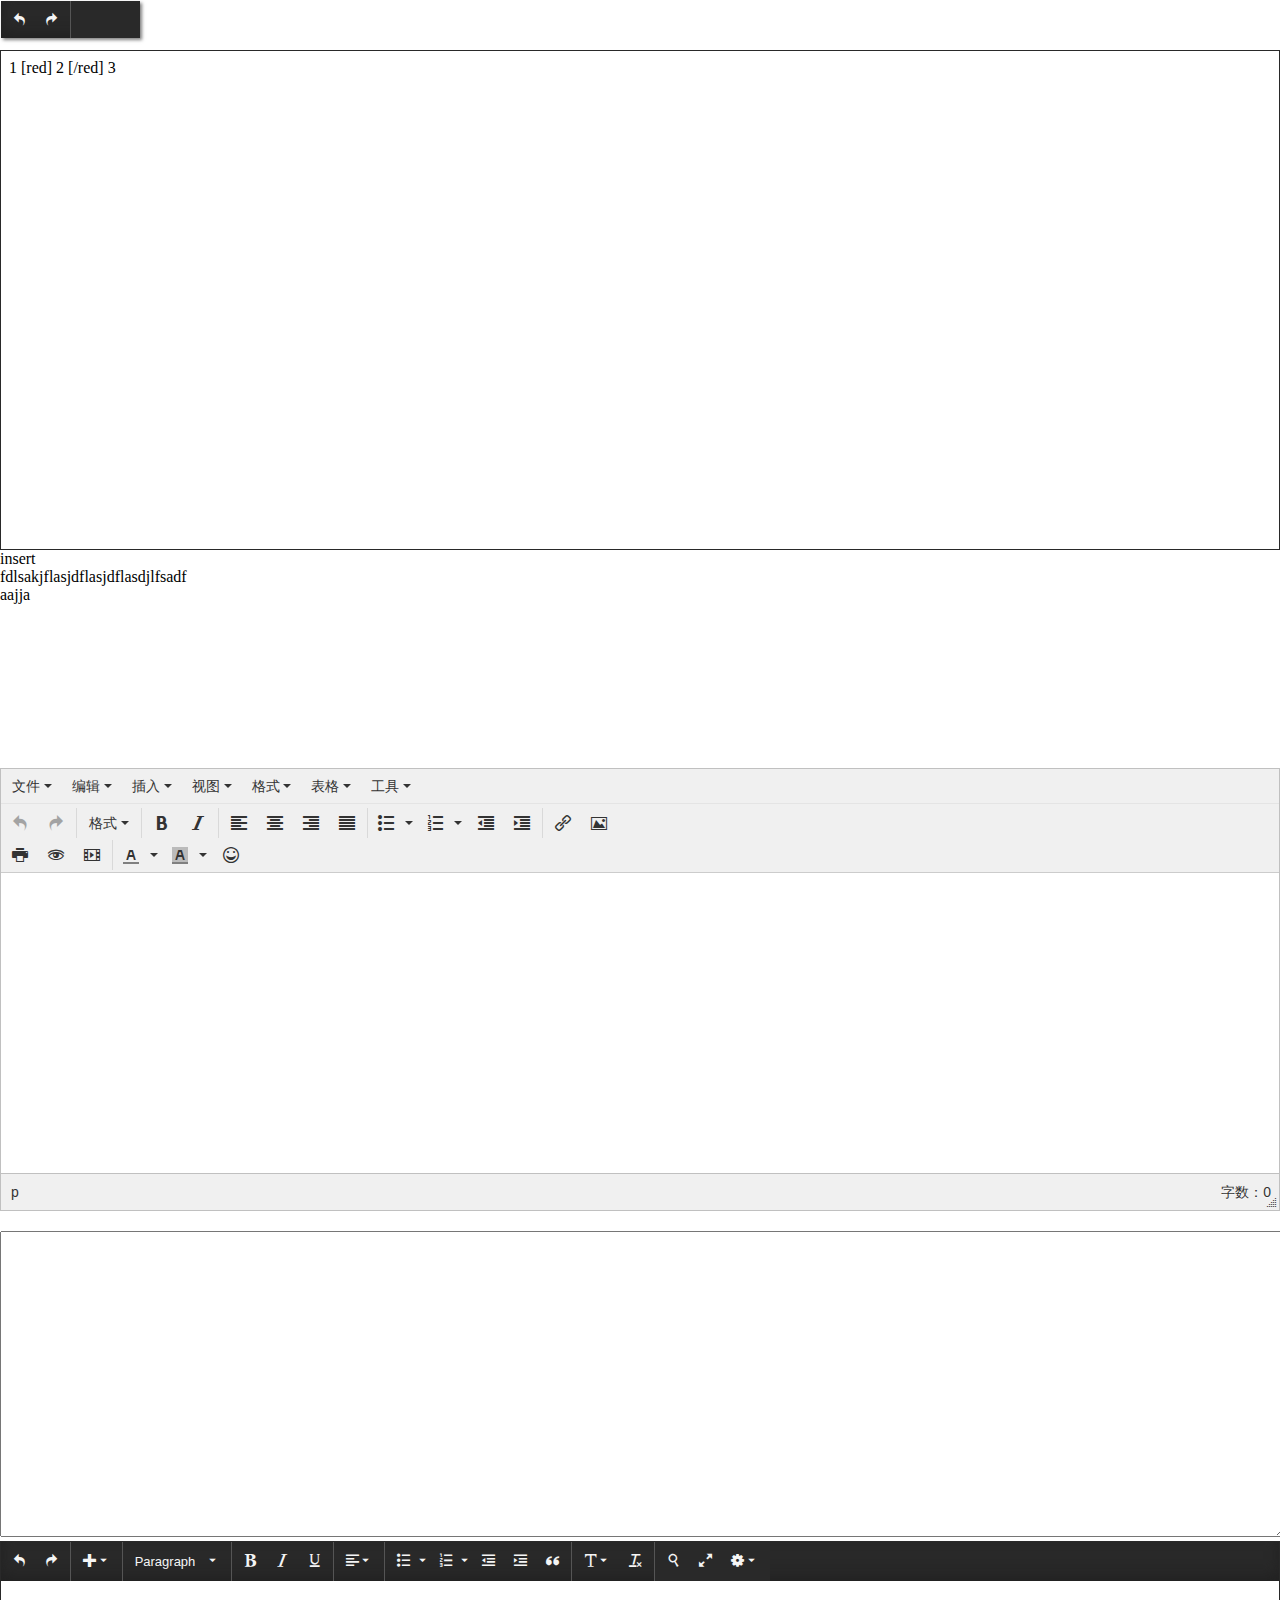
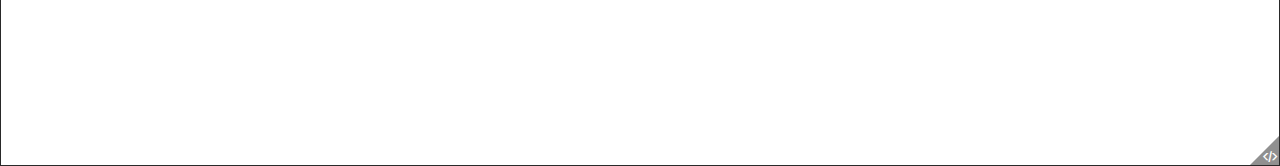
<file: app/index.html>
<!DOCTYPE html>
<!--[if lt IE 7]>
<html lang="en" ng-app="myApp" class="no-js lt-ie9 lt-ie8 lt-ie7"> <![endif]-->
<!--[if IE 7]>
<html lang="en" ng-app="myApp" class="no-js lt-ie9 lt-ie8"> <![endif]-->
<!--[if IE 8]>
<html lang="en" ng-app="myApp" class="no-js lt-ie9"> <![endif]-->
<!--[if gt IE 8]><!-->
<html lang="en" ng-app="myApp" class="no-js"> <!--<![endif]-->
<head ng-app="myApp">
    <meta charset="utf-8">
    <meta http-equiv="X-UA-Compatible" content="IE=edge">
    <title>My AngularJS App</title>
    <meta name="description" content="">
    <meta name="viewport" content="width=device-width, initial-scale=1">
    <link rel="stylesheet" href="app.css">
    <script src="lib/angular/angular.js"></script>
    <script src="lib/angular/angular-route.js"></script>
    <script src="lib/jquery/jquery-1.11.1.min.js"></script>





    <script src="lib/textboxio/textboxio.js"></script>
    <script src="lib/tinymce/tinymce.min.js"></script>
    <script src="lib/tinymce/langs/zh_CN.js"></script>


    <script src="app.js"></script>

    <script src="directives/tbio.js"></script>
    <script src="factories/tbioConfigFactory.js"></script>
    <script src="factories/tbioValidationsFactory.js"></script>

    <style></style>

</head>
<body ng-controller="ctrl">


<div>




    <div style="margin-top: 50px;">
        <div style="width: 100%;height: 500px;" id="myEditor"></div>
    </div>

    <a ng-click="command('practice')">insert</a>

    <div id="inlineEditor" style="min-height: 200px;">
        fdlsakjflasjdflasjdflasdjlfsadf<br>
        aajja
    </div>


    <div id="mce" style="margin-top: 20px;width: 100%;min-height: 300px;">

    </div>

    <textarea id="mceText" style="margin-top: 20px;width: 100%;min-height: 300px;"></textarea>

    <textarea tbio ng-model="tbio" rows="15" id="tbioTextArea" name="tbioTextArea" ></textarea>

</div>

</body>
</html>
</file>
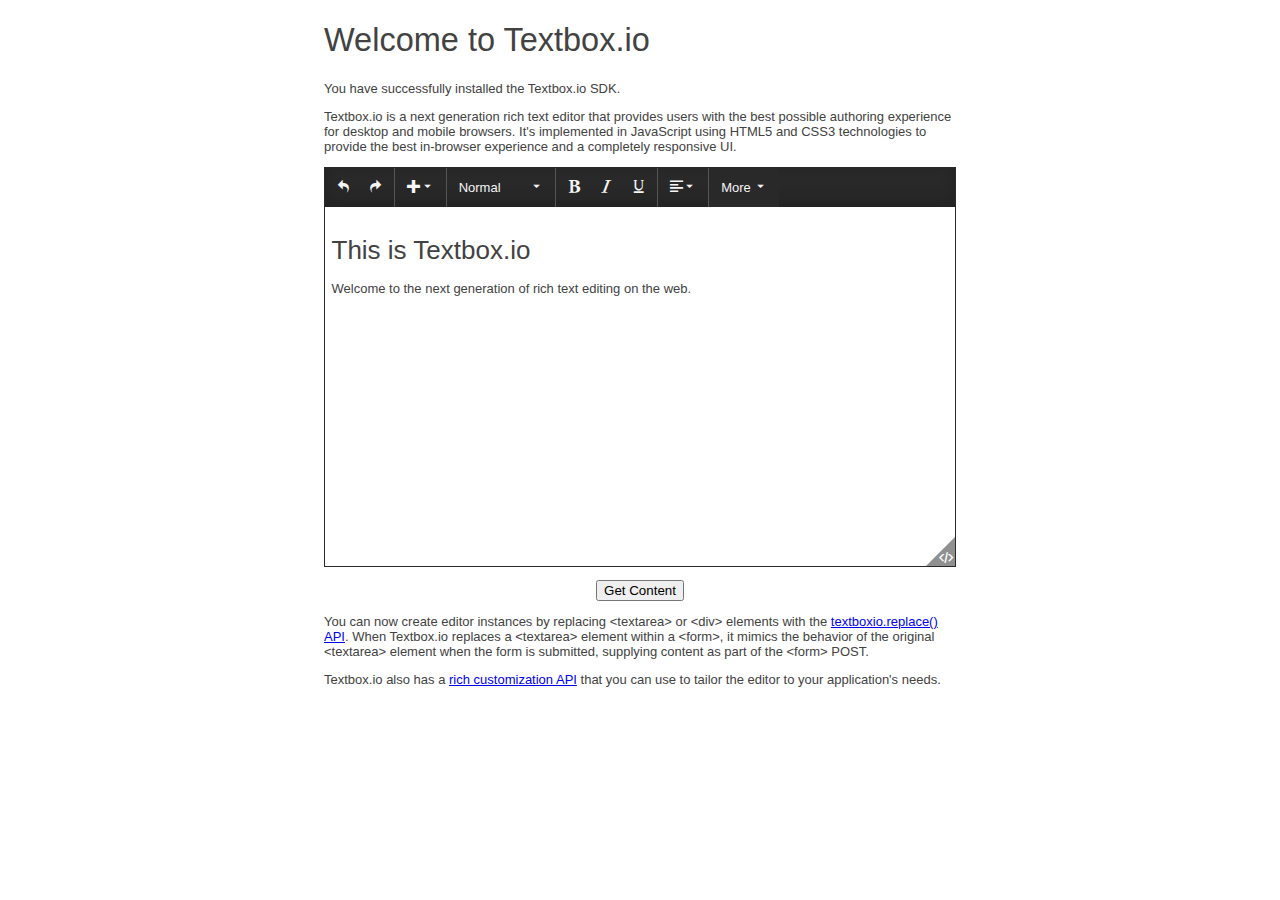
<file: app/lib/textboxio/index.html>
<!doctype html>
<html>
<head>
    <meta charset="utf-8">
    <meta http-equiv="X-UA-Compatible" content="IE=Edge"/>
    <title>Welcome to Textbox.io</title>
    <script type='text/javascript' src='textboxio.js'></script>
    <link rel="stylesheet" type="text/css" href="example.css"/>

    <script>
        /*
         This function replaces all <textareas> on a page with
         instances of Textbox.io.
         */
        var instantiateTextbox = function () {
            textboxio.replaceAll('textarea', {
                paste: {
                    style: 'clean'
                },
                css: {
                    stylesheets: ['example.css']
                }
            });
        };

    </script>
    <script>
        /*
         This function gets the content from the instance of Textbox.io
         with the ID 'textbox'
         */
        var getEditorContent = function () {
            var editors = textboxio.get('#textbox');
            var editor = editors[0];
            return editor.content.get();
        };
    </script>
</head>

<body onload="instantiateTextbox();">
<div style="width:50%; margin:auto">
    <h1>Welcome to Textbox.io</h1>

    <p>You have successfully installed the Textbox.io SDK.</p>

    <p>Textbox.io is a next generation rich text editor that provides users with the best possible authoring experience
        for desktop and mobile browsers. It's implemented in JavaScript using HTML5 and CSS3 technologies to provide the
        best in-browser experience and a completely responsive UI.</p>
        <textarea id="textbox" style="width: 100%; height: 400px;">
            <h2>This is Textbox.io</h2>
            <p>Welcome to the next generation of rich text editing on the web.</p>
        </textarea>

    <p align="center">
        <button onclick="javascript:alert(getEditorContent());">Get Content</button>
    </p>
    <p>You can now create editor instances by replacing &lt;textarea&gt; or &lt;div&gt; elements with the <a
            href="http://docs.ephox.com/pages/viewpage.action?pageId=16318667">textboxio.replace() API</a>. When
        Textbox.io replaces a &lt;textarea&gt; element within a &lt;form&gt;, it mimics the behavior of the original
        &lt;textarea&gt; element when the form is submitted, supplying content as part of the &lt;form&gt; POST.</p>

    <p>Textbox.io also has a <a href="http://docs.ephox.com/display/tbio/Using+Textbox.io">rich customization API</a>
        that you can use to tailor the editor to your application's needs.</p>
</div>
</body>
</html>
</file>
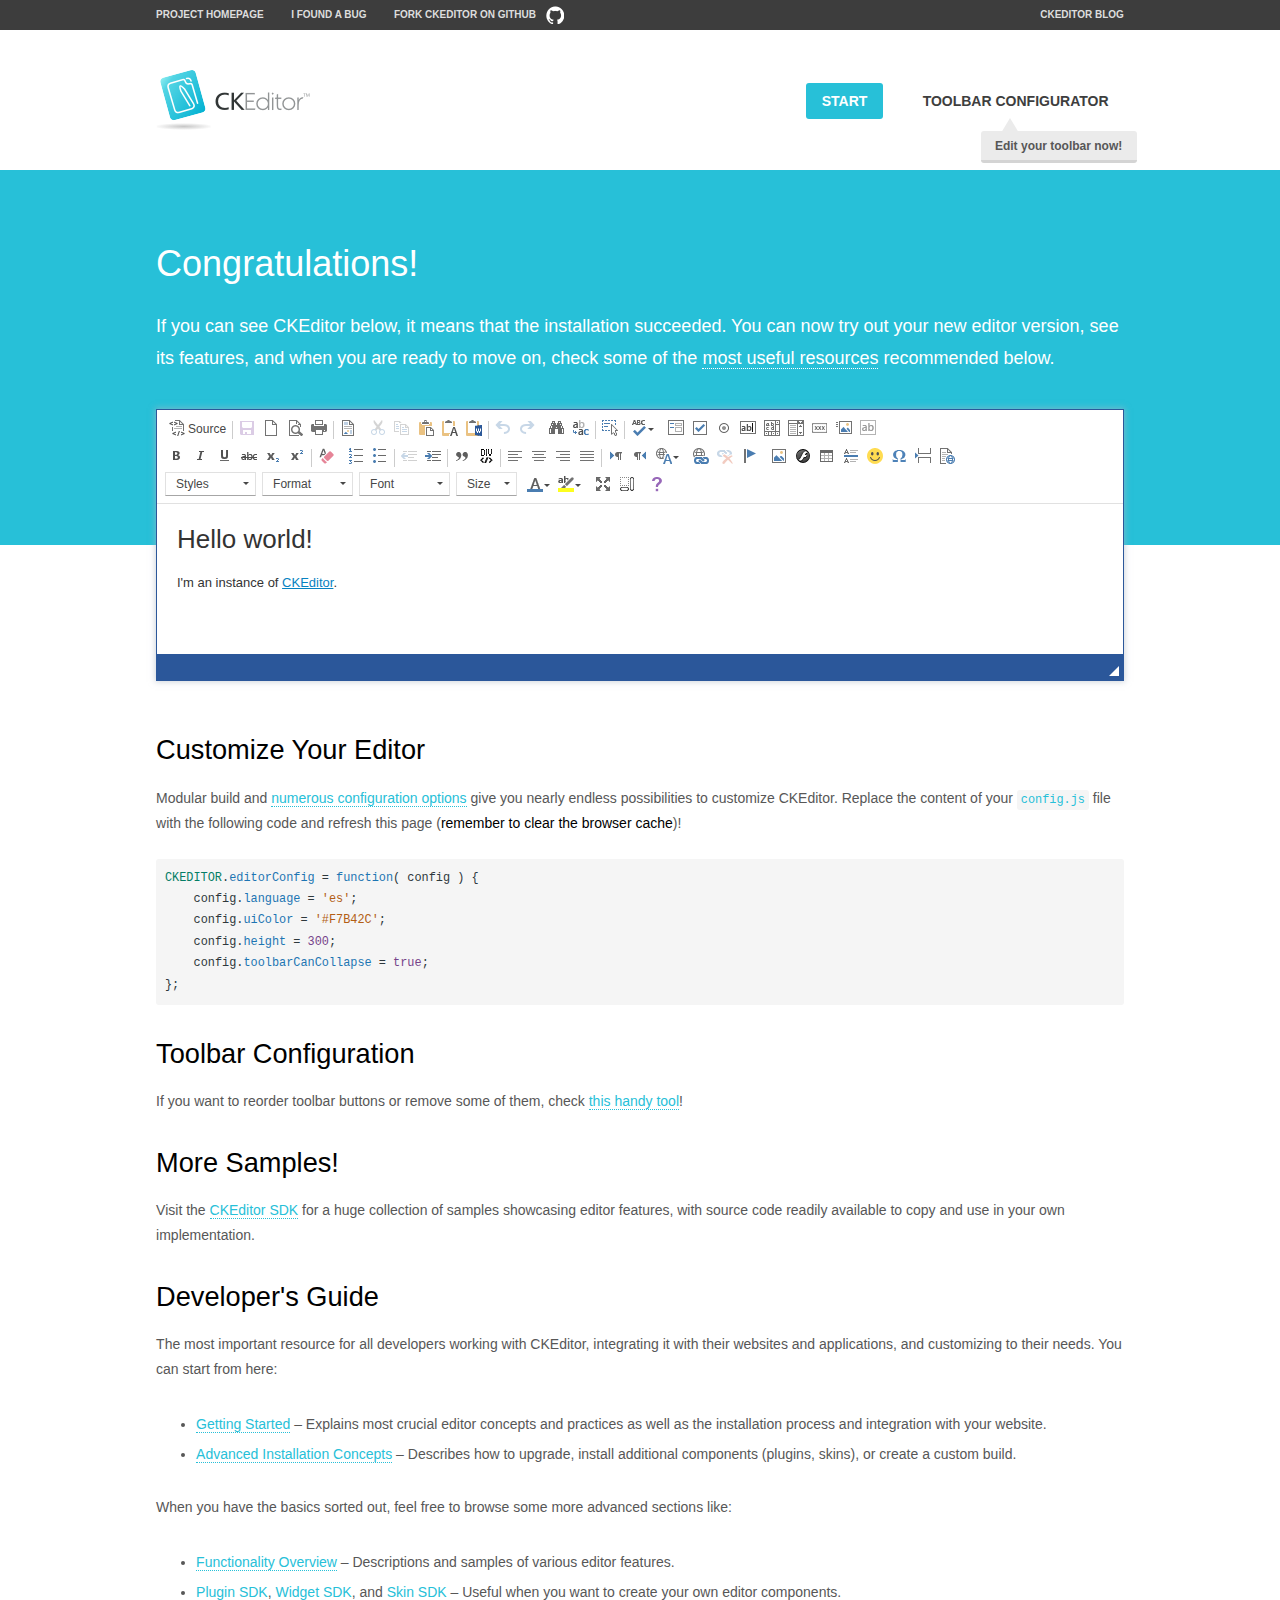
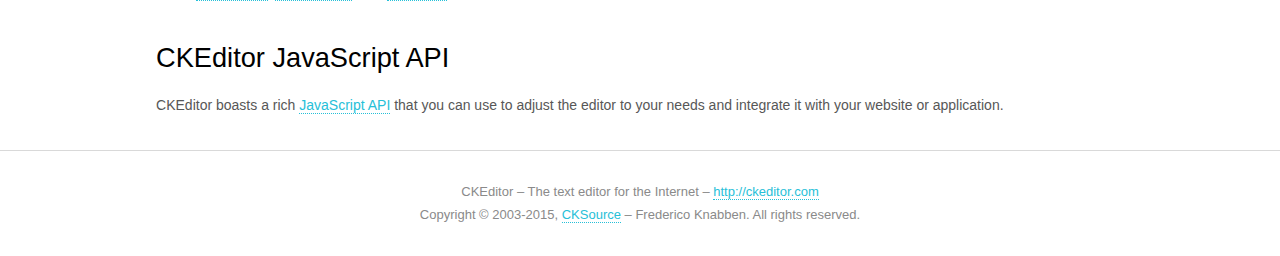
<file: app/lib/ckeditor/samples/index.html>
<!DOCTYPE html>
<!--
Copyright (c) 2003-2015, CKSource - Frederico Knabben. All rights reserved.
For licensing, see LICENSE.md or http://ckeditor.com/license
-->
<html>
<head>
	<meta charset="utf-8">
	<title>CKEditor Sample</title>
	<script src="../ckeditor.js"></script>
	<script src="js/sample.js"></script>
	<link rel="stylesheet" href="css/samples.css">
	<link rel="stylesheet" href="toolbarconfigurator/lib/codemirror/neo.css">
</head>
<body id="main">

<nav class="navigation-a">
	<div class="grid-container">
		<ul class="navigation-a-left grid-width-70">
			<li><a href="http://ckeditor.com">Project Homepage</a></li>
			<li><a href="http://dev.ckeditor.com/">I found a bug</a></li>
			<li><a href="http://github.com/ckeditor/ckeditor-dev" class="icon-pos-right icon-navigation-a-github">Fork CKEditor on GitHub</a></li>
		</ul>
		<ul class="navigation-a-right grid-width-30">
			<li><a href="http://ckeditor.com/blog-list">CKEditor Blog</a></li>
		</ul>
	</div>
</nav>

<header class="header-a">
	<div class="grid-container">
		<h1 class="header-a-logo grid-width-30">
			<a href="index.html"><img src="img/logo.png" alt="CKEditor Sample"></a>
		</h1>

		<nav class="navigation-b grid-width-70">
			<ul>
				<li><a href="index.html" class="button-a button-a-background">Start</a></li>
				<li><a href="toolbarconfigurator/index.html" class="button-a">Toolbar configurator <span class="balloon-a balloon-a-nw">Edit your toolbar now!</span></a></li>
			</ul>
		</nav>
	</div>
</header>

<main>
	<div class="adjoined-top">
		<div class="grid-container">
			<div class="content grid-width-100">
				<h1>Congratulations!</h1>
				<p>
					If you can see CKEditor below, it means that the installation succeeded.
					You can now try out your new editor version, see its features, and when you are ready to move on, check some of the <a href="#sample-customize">most useful resources</a> recommended below.
				</p>
			</div>
		</div>
	</div>
	<div class="adjoined-bottom">
		<div class="grid-container">
			<div class="grid-width-100">
				<div id="editor">
					<h1>Hello world!</h1>
					<p>I'm an instance of <a href="http://ckeditor.com">CKEditor</a>.</p>
				</div>
			</div>
		</div>
	</div>

	<div class="grid-container">
		<div class="content grid-width-100">
			<section id="sample-customize">
				<h2>Customize Your Editor</h2>
				<p>Modular build and <a href="http://docs.ckeditor.com/#!/guide/dev_configuration">numerous configuration options</a> give you nearly endless possibilities to customize CKEditor. Replace the content of your <code><a href="../config.js">config.js</a></code> file with the following code and refresh this page (<strong>remember to clear the browser cache</strong>)!</p>
		<pre class="cm-s-neo CodeMirror"><code><span style="padding-right: 0.1px;"><span class="cm-variable">CKEDITOR</span>.<span class="cm-property">editorConfig</span> <span class="cm-operator">=</span> <span class="cm-keyword">function</span>( <span class="cm-def">config</span> ) {</span>
<span style="padding-right: 0.1px;"><span class="cm-tab">	</span><span class="cm-variable-2">config</span>.<span class="cm-property">language</span> <span class="cm-operator">=</span> <span class="cm-string">'es'</span>;</span>
<span style="padding-right: 0.1px;"><span class="cm-tab">	</span><span class="cm-variable-2">config</span>.<span class="cm-property">uiColor</span> <span class="cm-operator">=</span> <span class="cm-string">'#F7B42C'</span>;</span>
<span style="padding-right: 0.1px;"><span class="cm-tab">	</span><span class="cm-variable-2">config</span>.<span class="cm-property">height</span> <span class="cm-operator">=</span> <span class="cm-number">300</span>;</span>
<span style="padding-right: 0.1px;"><span class="cm-tab">	</span><span class="cm-variable-2">config</span>.<span class="cm-property">toolbarCanCollapse</span> <span class="cm-operator">=</span> <span class="cm-atom">true</span>;</span>
<span style="padding-right: 0.1px;">};</span></code></pre>
			</section>

			<section>
				<h2>Toolbar Configuration</h2>
				<p>If you want to reorder toolbar buttons or remove some of them, check <a href="toolbarconfigurator/index.html">this handy tool</a>!</p>
			</section>

			<section>
				<h2>More Samples!</h2>
				<p>Visit the <a href="http://sdk.ckeditor.com">CKEditor SDK</a> for a huge collection of samples showcasing editor features, with source code readily available to copy and use in your own implementation.</p>
			</section>

			<section>
				<h2>Developer's Guide</h2>
				<p>The most important resource for all developers working with CKEditor, integrating it with their websites and applications, and customizing to their needs. You can start from here:</p>
				<ul>
					<li><a href="http://docs.ckeditor.com/#!/guide/dev_installation">Getting Started</a> &ndash; Explains most crucial editor concepts and practices as well as the installation process and integration with your website.</li>
					<li><a href="http://docs.ckeditor.com/#!/guide/dev_advanced_installation">Advanced Installation Concepts</a> &ndash; Describes how to upgrade, install additional components (plugins, skins), or create a custom build.</li>
				</ul>
					<p>When you have the basics sorted out, feel free to browse some more advanced sections like:</p>
				<ul>
					<li><a href="http://docs.ckeditor.com/#!/guide/dev_features">Functionality Overview</a> &ndash; Descriptions and samples of various editor features.</li>
					<li><a href="http://docs.ckeditor.com/#!/guide/plugin_sdk_intro">Plugin SDK</a>, <a href="http://docs.ckeditor.com/#!/guide/widget_sdk_intro">Widget SDK</a>, and <a href="http://docs.ckeditor.com/#!/guide/skin_sdk_intro">Skin SDK</a> &ndash; Useful when you want to create your own editor components.</li>
				</ul>
			</section>

			<section>
				<h2>CKEditor JavaScript API</h2>
				<p>CKEditor boasts a rich <a href="http://docs.ckeditor.com/#!/api">JavaScript API</a> that you can use to adjust the editor to your needs and integrate it with your website or application.</p>
			</section>
		</div>
	</div>
</main>

<footer class="footer-a grid-container">
	<div class="grid-container">
		<p class="grid-width-100">
			CKEditor &ndash; The text editor for the Internet &ndash; <a class="samples" href="http://ckeditor.com/">http://ckeditor.com</a>
		</p>
		<p class="grid-width-100" id="copy">
			Copyright &copy; 2003-2015, <a class="samples" href="http://cksource.com/">CKSource</a> &ndash; Frederico Knabben. All rights reserved.
		</p>
	</div>
</footer>
<script>
	initSample();
</script>

</body>
</html>
</file>
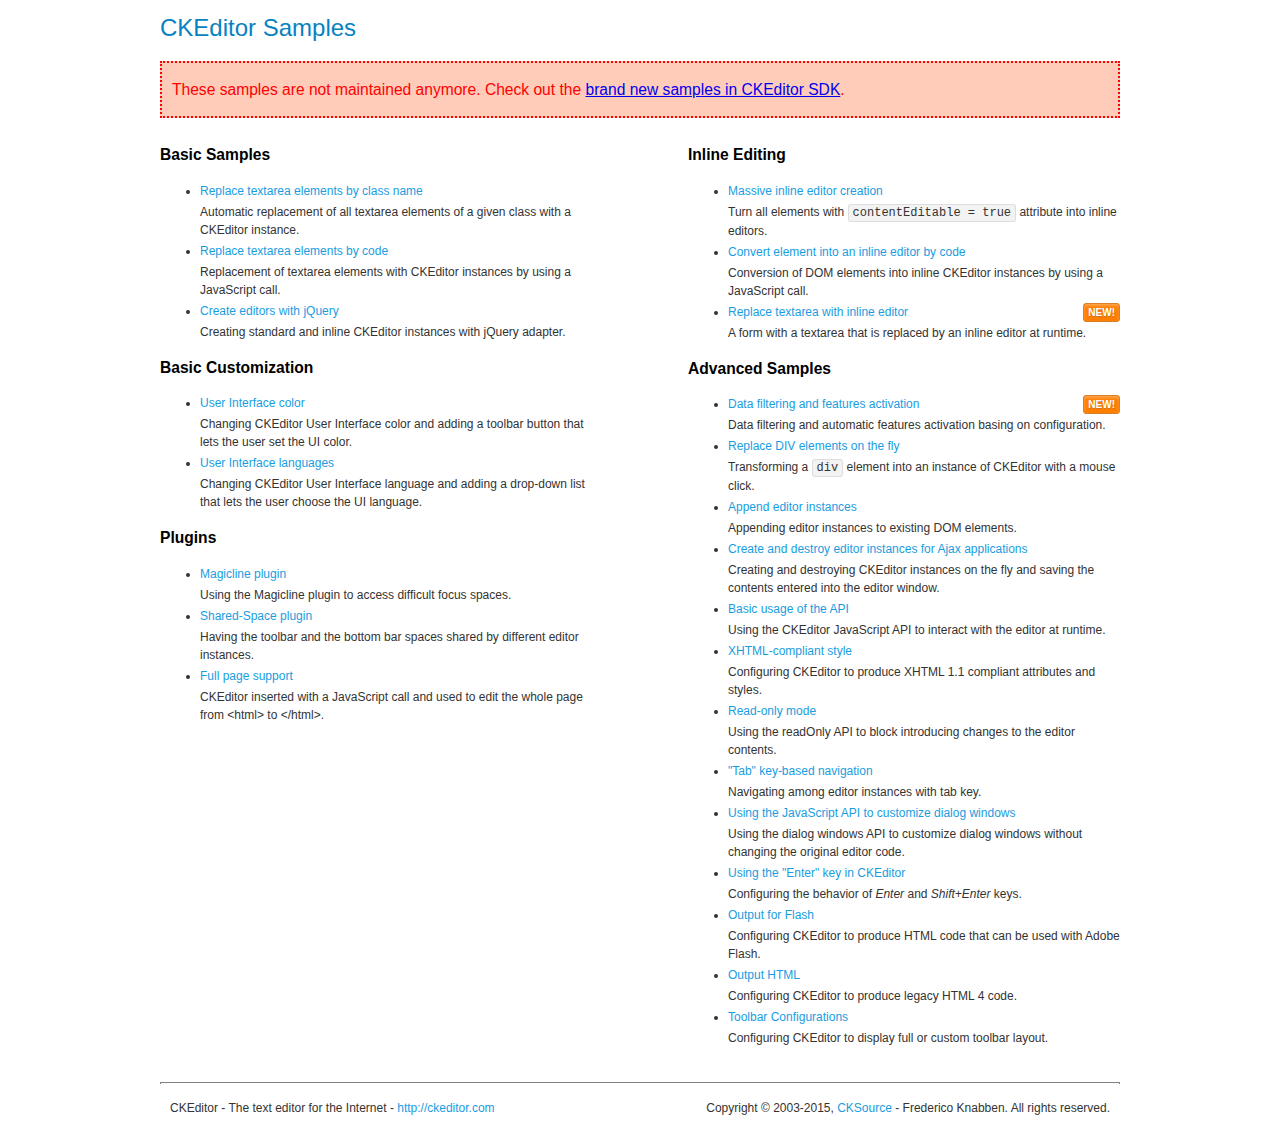
<file: app/lib/ckeditor/samples/old/index.html>
<!DOCTYPE html>
<!--
Copyright (c) 2003-2015, CKSource - Frederico Knabben. All rights reserved.
For licensing, see LICENSE.md or http://ckeditor.com/license
-->
<html>
<head>
	<meta charset="utf-8">
	<title>CKEditor Samples</title>
	<link rel="stylesheet" href="sample.css">
</head>
<body>
	<h1 class="samples">
		CKEditor Samples
	</h1>
	<div class="warning deprecated">
		These samples are not maintained anymore. Check out the <a href="http://sdk.ckeditor.com/">brand new samples in CKEditor SDK</a>.
	</div>
	<div class="twoColumns">
		<div class="twoColumnsLeft">
			<h2 class="samples">
				Basic Samples
			</h2>
			<dl class="samples">
				<dt><a class="samples" href="replacebyclass.html">Replace textarea elements by class name</a></dt>
				<dd>Automatic replacement of all textarea elements of a given class with a CKEditor instance.</dd>

				<dt><a class="samples" href="replacebycode.html">Replace textarea elements by code</a></dt>
				<dd>Replacement of textarea elements with CKEditor instances by using a JavaScript call.</dd>

				<dt><a class="samples" href="jquery.html">Create editors with jQuery</a></dt>
				<dd>Creating standard and inline CKEditor instances with jQuery adapter.</dd>
			</dl>

			<h2 class="samples">
				Basic Customization
			</h2>
			<dl class="samples">
				<dt><a class="samples" href="uicolor.html">User Interface color</a></dt>
				<dd>Changing CKEditor User Interface color and adding a toolbar button that lets the user set the UI color.</dd>

				<dt><a class="samples" href="uilanguages.html">User Interface languages</a></dt>
				<dd>Changing CKEditor User Interface language and adding a drop-down list that lets the user choose the UI language.</dd>
			</dl>


			<h2 class="samples">Plugins</h2>
<dl class="samples">
<dt><a class="samples" href="magicline/magicline.html">Magicline plugin</a></dt>
<dd>Using the Magicline plugin to access difficult focus spaces.</dd>

<dt><a class="samples" href="sharedspace/sharedspace.html">Shared-Space plugin</a></dt>
<dd>Having the toolbar and the bottom bar spaces shared by different editor instances.</dd>

<dt><a class="samples" href="wysiwygarea/fullpage.html">Full page support</a></dt>
<dd>CKEditor inserted with a JavaScript call and used to edit the whole page from &lt;html&gt; to &lt;/html&gt;.</dd>
</dl>
		</div>
		<div class="twoColumnsRight">
			<h2 class="samples">
				Inline Editing
			</h2>
			<dl class="samples">
				<dt><a class="samples" href="inlineall.html">Massive inline editor creation</a></dt>
				<dd>Turn all elements with <code>contentEditable = true</code> attribute into inline editors.</dd>

				<dt><a class="samples" href="inlinebycode.html">Convert element into an inline editor by code</a></dt>
				<dd>Conversion of DOM elements into inline CKEditor instances by using a JavaScript call.</dd>

				<dt><a class="samples" href="inlinetextarea.html">Replace textarea with inline editor</a> <span class="new">New!</span></dt>
				<dd>A form with a textarea that is replaced by an inline editor at runtime.</dd>

				
			</dl>

			<h2 class="samples">
				Advanced Samples
			</h2>
			<dl class="samples">
				<dt><a class="samples" href="datafiltering.html">Data filtering and features activation</a> <span class="new">New!</span></dt>
				<dd>Data filtering and automatic features activation basing on configuration.</dd>

				<dt><a class="samples" href="divreplace.html">Replace DIV elements on the fly</a></dt>
				<dd>Transforming a <code>div</code> element into an instance of CKEditor with a mouse click.</dd>

				<dt><a class="samples" href="appendto.html">Append editor instances</a></dt>
				<dd>Appending editor instances to existing DOM elements.</dd>

				<dt><a class="samples" href="ajax.html">Create and destroy editor instances for Ajax applications</a></dt>
				<dd>Creating and destroying CKEditor instances on the fly and saving the contents entered into the editor window.</dd>

				<dt><a class="samples" href="api.html">Basic usage of the API</a></dt>
				<dd>Using the CKEditor JavaScript API to interact with the editor at runtime.</dd>

				<dt><a class="samples" href="xhtmlstyle.html">XHTML-compliant style</a></dt>
				<dd>Configuring CKEditor to produce XHTML 1.1 compliant attributes and styles.</dd>

				<dt><a class="samples" href="readonly.html">Read-only mode</a></dt>
				<dd>Using the readOnly API to block introducing changes to the editor contents.</dd>

				<dt><a class="samples" href="tabindex.html">"Tab" key-based navigation</a></dt>
				<dd>Navigating among editor instances with tab key.</dd>


				
<dt><a class="samples" href="dialog/dialog.html">Using the JavaScript API to customize dialog windows</a></dt>
<dd>Using the dialog windows API to customize dialog windows without changing the original editor code.</dd>

<dt><a class="samples" href="enterkey/enterkey.html">Using the &quot;Enter&quot; key in CKEditor</a></dt>
<dd>Configuring the behavior of <em>Enter</em> and <em>Shift+Enter</em> keys.</dd>

<dt><a class="samples" href="htmlwriter/outputforflash.html">Output for Flash</a></dt>
<dd>Configuring CKEditor to produce HTML code that can be used with Adobe Flash.</dd>

<dt><a class="samples" href="htmlwriter/outputhtml.html">Output HTML</a></dt>
<dd>Configuring CKEditor to produce legacy HTML 4 code.</dd>

<dt><a class="samples" href="toolbar/toolbar.html">Toolbar Configurations</a></dt>
<dd>Configuring CKEditor to display full or custom toolbar layout.</dd>

			</dl>
		</div>
	</div>
	<div id="footer">
		<hr>
		<p>
			CKEditor - The text editor for the Internet - <a class="samples" href="http://ckeditor.com/">http://ckeditor.com</a>
		</p>
		<p id="copy">
			Copyright &copy; 2003-2015, <a class="samples" href="http://cksource.com/">CKSource</a> - Frederico Knabben. All rights reserved.
		</p>
	</div>
</body>
</html>
</file>
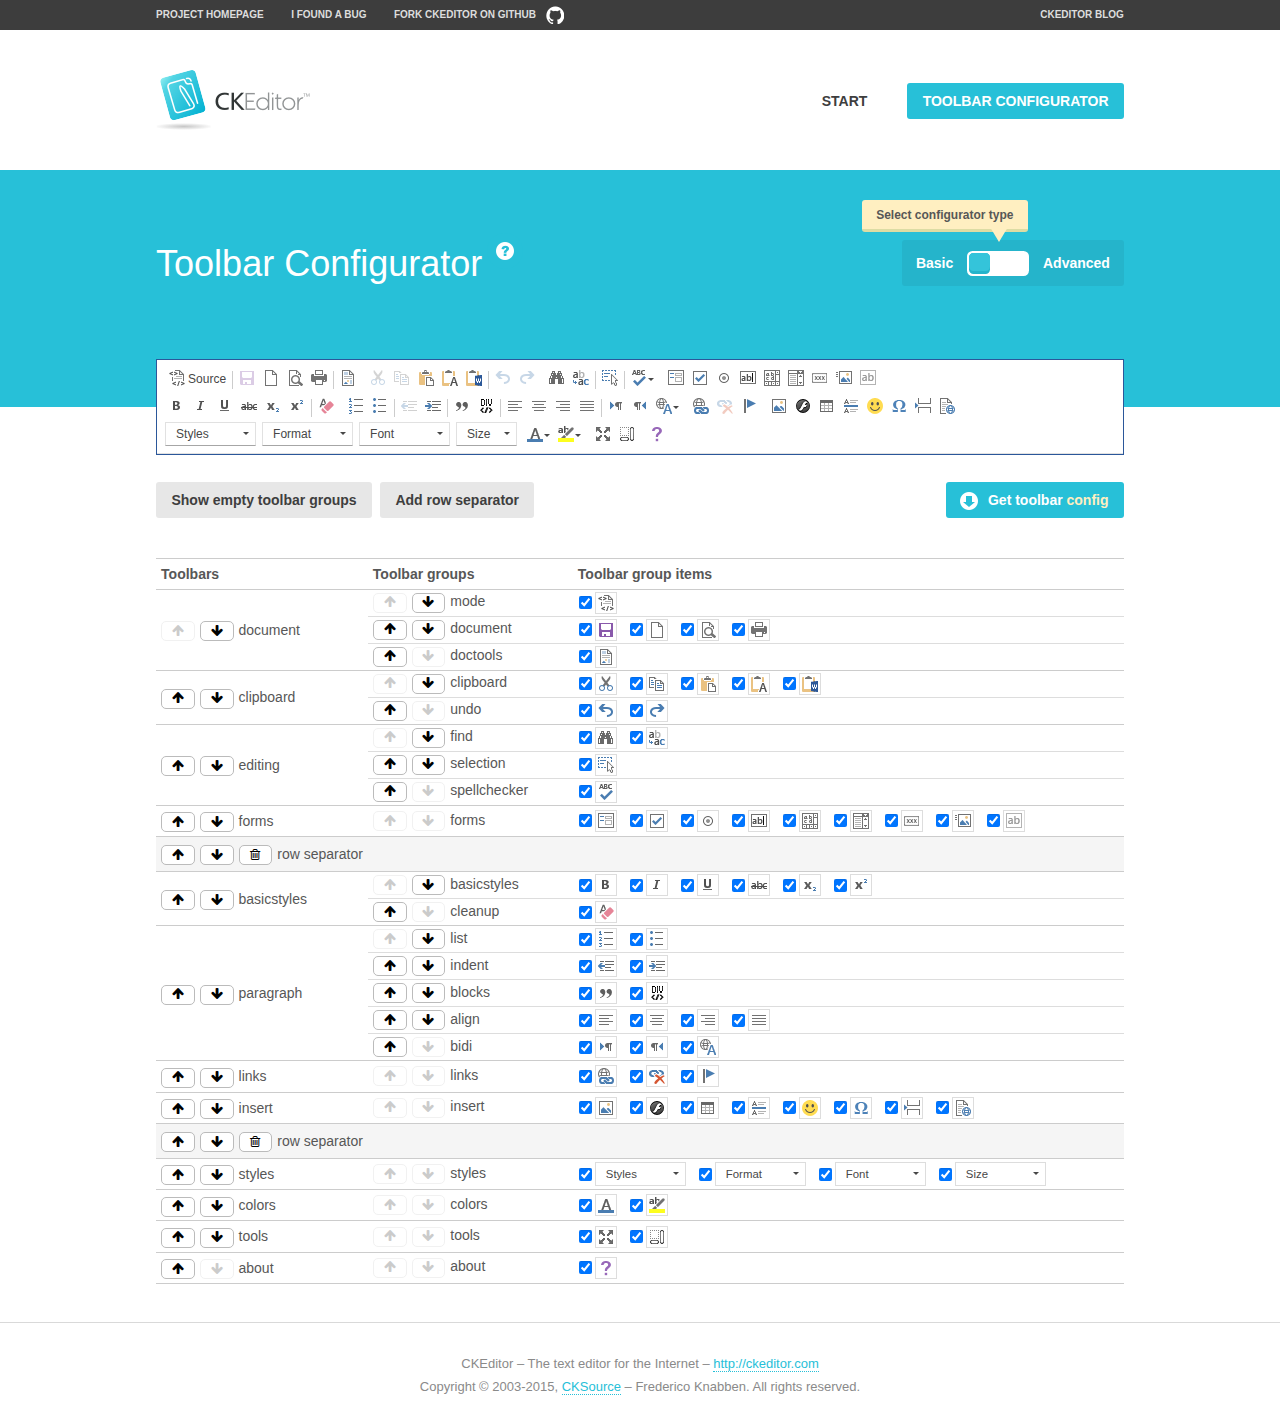
<file: app/lib/ckeditor/samples/toolbarconfigurator/index.html>
<!DOCTYPE html>
<!--
Copyright (c) 2003-2015, CKSource - Frederico Knabben. All rights reserved.
For licensing, see LICENSE.md or http://ckeditor.com/license
-->
<!--[if IE 8]><html class="ie8"><![endif]-->
<!--[if gt IE 8]><html><![endif]-->
<!--[if !IE]><!--><html><!--<![endif]-->
<head>
	<meta charset="utf-8">
	<title>Toolbar Configurator</title>
	<script src="../../ckeditor.js"></script>
	<script>
		if ( CKEDITOR.env.ie && CKEDITOR.env.version < 9 )
			CKEDITOR.tools.enableHtml5Elements( document );
	</script>
	<link rel="stylesheet" href="lib/codemirror/codemirror.css">
	<link rel="stylesheet" href="lib/codemirror/show-hint.css">
	<link rel="stylesheet" href="lib/codemirror/neo.css">
	<link rel="stylesheet" href="css/fontello.css">
	<link rel="stylesheet" href="../css/samples.css">
</head>
<body id="toolbar">

<nav class="navigation-a">
	<div class="grid-container">
		<ul class="navigation-a-left grid-width-70">
			<li><a href="http://ckeditor.com">Project Homepage</a></li>
			<li><a href="http://dev.ckeditor.com/">I found a bug</a></li>
			<li><a href="http://github.com/ckeditor/ckeditor-dev" class="icon-pos-right icon-navigation-a-github">Fork CKEditor on GitHub</a></li>
		</ul>
		<ul class="navigation-a-right grid-width-30">
			<li><a href="http://ckeditor.com/blog-list">CKEditor Blog</a></li>
		</ul>
	</div>
</nav>

<header class="header-a">
	<div class="grid-container">
		<h1 class="header-a-logo grid-width-30">
			<a href="../index.html"><img src="../img/logo.png" alt="CKEditor Logo"></a>
		</h1>
		<nav class="navigation-b grid-width-70">
			<ul>
				<li><a href="../index.html"  class="button-a">Start</a></li>
				<li><a href="index.html"  class="button-a button-a-background">Toolbar configurator</a></li>
			</ul>
		</nav>
	</div>
</header>

<main>
	<div class="adjoined-top">
		<div class="grid-container">
			<div class="content grid-width-100">
				<div class="grid-container-nested">
					<h1 class="grid-width-60">
						Toolbar Configurator
						<a href="#help-content" type="button" title="Configurator help" id="help" class="button-a button-a-background button-a-no-text icon-pos-left icon-question-mark">Help</a>
					</h1>

					<div class="grid-width-40 grid-switch-magic">
						<div class="switch">
							<span class="balloon-a balloon-a-se">Select configurator type</span>
							<input type="radio" name="radio" data-num="1" id="radio-basic" />
							<input type="radio" name="radio" data-num="2" id="radio-advanced" />
							<label data-for="1" for="radio-basic">Basic</label>
							<span class="switch-inner">
								<span class="handler"></span>
							</span>
							<label data-for="2" for="radio-advanced">Advanced</label>
						</div>
					</div>
				</div>
			</div>
		</div>
	</div>
	<div class="adjoined-bottom">
		<div class="grid-container">
			<div class="grid-width-100">
				<div class="editors-container">
					<div id="editor-basic"></div>
					<div id="editor-advanced"></div>
				</div>
			</div>
		</div>
	</div>

	<div class="grid-container configurator">
		<div class="content grid-width-100">
			<div class="configurator">
				<div>
					<div id="toolbarModifierWrapper"></div>
				</div>
			</div>
		</div>
	</div>

	<div id="help-content">
		<div class="grid-container">
			<div class="grid-width-100">
				<h2>What Am I Doing Here?</h2>

				<div class="grid-container grid-container-nested">
					<div class="basic">
						<div class="grid-width-50">
							<p>Arrange <a href="http://docs.ckeditor.com/#!/api/CKEDITOR.config-cfg-toolbarGroups">toolbar groups</a>, toggle <a href="http://docs.ckeditor.com/#!/api/CKEDITOR.config-cfg-removeButtons">button visibility</a> according to your needs and get your toolbar configuration.</p>
							<p>You can replace the content of the <a href="../../config.js"><code>config.js</code></a> file with the generated configuration. If you already set some configuration options you will need to merge both configurations.</p>
						</div>
						<div class="grid-width-50">
							<p>Read more about different ways of <a href="http://docs.ckeditor.com/#!/guide/dev_configuration">setting configuration</a> and do not forget about <strong>clearing browser cache</strong>.</p>
							<p>Arranging toolbar groups is the recommended way of configuring the toolbar, but if you need more freedom you can use the <a href="#advanced">advanced configurator</a>.</p>
						</div>
					</div>
					<div class="advanced" style="display: none;">
						<div class="grid-width-50">
							<p>With this code editor you can edit your <a href="http://docs.ckeditor.com/#!/api/CKEDITOR.config-cfg-toolbar">toolbar configuration</a> live.</p>
							<p>You can replace the content of the <a href="../../config.js"><code>config.js</code></a> file with the generated configuration. If you already set some configuration options you will need to merge both configurations.</p>
						</div>
						<div class="grid-width-50">
							<p>Read more about different ways of <a href="http://docs.ckeditor.com/#!/guide/dev_configuration">setting configuration</a> and do not forget about <strong>clearing browser cache</strong>.</p>
						</div>
					</div>
				</div>

				<p class="grid-container grid-container-nested">
					<button type="button" class="help-content-close grid-width-100 button-a button-a-background">Got it. Let's play!</button>
				</p>
			</div>
		</div>
	</div>
</main>

<footer class="footer-a grid-container">
	<p class="grid-width-100">
		CKEditor &ndash; The text editor for the Internet &ndash; <a class="samples" href="http://ckeditor.com/">http://ckeditor.com</a>
	</p>
	<p class="grid-width-100" id="copy">
		Copyright &copy; 2003-2015, <a class="samples" href="http://cksource.com/">CKSource</a> &ndash; Frederico Knabben. All rights reserved.
	</p>
</footer>

<script src="lib/codemirror/codemirror.js"></script>
<script src="lib/codemirror/javascript.js"></script>
<script src="lib/codemirror/show-hint.js"></script>

<script src="js/fulltoolbareditor.js"></script>
<script src="js/abstracttoolbarmodifier.js"></script>
<script src="js/toolbarmodifier.js"></script>
<script src="js/toolbartextmodifier.js"></script>
<script src="../js/sf.js"></script>

<script>
	( function() {
		'use strict';

		var mode = ( window.location.hash.substr( 1 ) === 'advanced' ) ? 'advanced' : 'basic',
			configuratorSection = CKEDITOR.document.findOne( 'main > .grid-container.configurator' ),
			basicInstruction = CKEDITOR.document.findOne( '#help-content .basic' ),
			advancedInstruction = CKEDITOR.document.findOne( '#help-content .advanced' ),

			// Configurator mode switcher.
			modeSwitchBasic = CKEDITOR.document.getById( 'radio-basic' ),
			modeSwitchAdvanced = CKEDITOR.document.getById( 'radio-advanced' );

		// Initial setup
		function updateSwitcher() {
			if ( mode === 'advanced' ) {
				modeSwitchAdvanced.$.checked = true;
			} else {
				modeSwitchBasic.$.checked = true;
			}
		}

		updateSwitcher();

		CKEDITOR.document.getWindow().on( 'hashchange', function( e ) {
			var hash = window.location.hash.substr( 1 );
			if ( !( hash === 'advanced' || hash === 'basic' ) ) {
				return;
			}
			mode = hash;
			onToolbarsDone( mode );
		} );

		CKEDITOR.document.getWindow().on( 'resize', function() {
			updateToolbar( ( mode === 'basic' ? toolbarModifier : toolbarTextModifier )[ 'editorInstance' ] );
		} );

		function onRefresh( modifier ) {
			modifier = modifier || this;

			if ( mode === 'basic' && modifier instanceof ToolbarConfigurator.ToolbarTextModifier ) {
				return;
			}

			// CodeMirror container becomes visible, so we need to refresh and to avoid rendering problems.
			if ( mode === 'advanced' && modifier instanceof ToolbarConfigurator.ToolbarTextModifier ) {
				modifier.codeContainer.refresh();
			}

			updateToolbar( modifier.editorInstance );
		}

		function updateToolbar( editor ) {
			var editorContainer = editor.container;

			// Not always editor is loaded.
			if ( !editorContainer ) {
				return;
			}

			var displayStyle = editorContainer.getStyle( 'display' );

			editorContainer.setStyle( 'display', 'block' );

			var newHeight = editorContainer.getSize( 'height' );

			var newMarginTop = parseInt( editorContainer.getComputedStyle( 'margin-top' ), 10 );
			newMarginTop = ( isNaN( newMarginTop ) ? 0 : Number( newMarginTop ) );

			var newMarginBottom = parseInt( editorContainer.getComputedStyle( 'margin-bottom' ), 10 );
			newMarginBottom = ( isNaN( newMarginBottom ) ? 0 : Number( newMarginBottom ) );

			var result = newHeight + newMarginTop + newMarginBottom;

			editorContainer.setStyle( 'display', displayStyle );

			editor.container.getAscendant( 'div' ).setStyle( 'height', result + 'px' );
		}

		var toolbarModifier = new ToolbarConfigurator.ToolbarModifier( 'editor-basic' );

		var done = 0;
		toolbarModifier.init( onToolbarInit );
		toolbarModifier.onRefresh = onRefresh;

		CKEDITOR.document.getById( 'toolbarModifierWrapper' ).append( toolbarModifier.mainContainer );

		var toolbarTextModifier = new ToolbarConfigurator.ToolbarTextModifier( 'editor-advanced' );
		toolbarTextModifier.init( onToolbarInit );
		toolbarTextModifier.onRefresh = onRefresh;

		function onToolbarInit() {
			if ( ++done === 2 ) {
				onToolbarsDone();

				positionSticky.watch( CKEDITOR.document.findOne( '.toolbar' ), function() {
					return mode === 'advanced';
				} );
			}
		}

		function onToolbarsDone() {
			if ( mode === 'basic' ) {
				toggleModeBasic( false );
			} else {
				toggleModeAdvanced( false );
			}

			updateSwitcher();

			setTimeout( function() {
				CKEDITOR.document.findOne( '.editors-container' ).addClass( 'active' );
				CKEDITOR.document.findOne( '#toolbarModifierWrapper' ).addClass( 'active' );
			}, 200 );
		}

		CKEDITOR.document.getById( 'toolbarModifierWrapper' ).append( toolbarTextModifier.mainContainer );

		function toogleModeSwitch( onElement, offElement, onModifier, offModifier ) {
			onElement.addClass( 'fancy-button-active' );
			offElement.removeClass( 'fancy-button-active' );

			onModifier.showUI();
			offModifier.hideUI();
		}

		function toggleModeBasic( callOnRefresh ) {
			callOnRefresh = ( callOnRefresh !== false );
			mode = 'basic';
			window.location.hash = '#basic';
			toogleModeSwitch( modeSwitchBasic, modeSwitchAdvanced, toolbarModifier, toolbarTextModifier );

			configuratorSection.removeClass( 'freed-width' );
			basicInstruction.show();
			advancedInstruction.hide();

			callOnRefresh && onRefresh( toolbarModifier );
		}

		function toggleModeAdvanced( callOnRefresh ) {
			callOnRefresh = ( callOnRefresh !== false );
			mode = 'advanced';
			window.location.hash = '#advanced';
			toogleModeSwitch( modeSwitchAdvanced, modeSwitchBasic, toolbarTextModifier, toolbarModifier );

			configuratorSection.addClass( 'freed-width' );
			advancedInstruction.show();
			basicInstruction.hide();

			callOnRefresh && onRefresh( toolbarTextModifier );
		}

		modeSwitchBasic.on( 'click', toggleModeBasic );
		modeSwitchAdvanced.on( 'click', toggleModeAdvanced );

		//
		// Position:sticky for the toolbar.
		//

		// Will make elements behave like they were styled with position:sticky.
		var positionSticky = {
			// Store object: {
			// 		element: CKEDITOR.dom.element, // Element which will float.
			// 		placeholder: CKEDITOR.dom.element, // Placeholder which is place to prevent page bounce.
			// 		isFixed: boolean // Whether element float now.
			// }
			watched: [],

			active: [],

			staticContainer: null,

			init: function() {
				var element = CKEDITOR.dom.element.createFromHtml(
					'<div class="staticContainer">' +
						'<div class="grid-container" >' +
							'<div class="grid-width-100">' +
								'<div class="inner"></div>' +
							'</div>' +
						'</div>' +
					'</div>' );

				this.staticContainer = element.findOne( '.inner' );

				CKEDITOR.document.getBody().append( element );
			},

			watch: function( element, preventFunc ) {
				this.watched.push( {
					element: element,
					placeholder: new CKEDITOR.dom.element( 'div' ),
					isFixed: false,
					preventFunc: preventFunc
				} );
			},

			checkAll: function() {
				for ( var i = 0; i < this.watched.length; i++ ) {
					this.check( this.watched[ i ] );
				}
			},

			check: function( element ) {
				var isFixed = element.isFixed;
				var shouldBeFixed = this.shouldBeFixed( element );

				// Nothing to be done.
				if ( isFixed === shouldBeFixed ) {
					return;
				}

				var placeholder = element.placeholder;

				if ( isFixed ) {
					// Unfixing.

					element.element.insertBefore( placeholder );
					placeholder.remove();

					element.element.removeStyle( 'margin' );

					this.active.splice( CKEDITOR.tools.indexOf( this.active, element ), 1 );

				} else {
					// Fixing.
					placeholder.setStyle( 'width', element.element.getSize( 'width' ) + 'px' );
					placeholder.setStyle( 'height', element.element.getSize( 'height' ) + 'px' );
					placeholder.setStyle( 'margin-bottom', element.element.getComputedStyle( 'margin-bottom' ) );
					placeholder.setStyle( 'display', element.element.getComputedStyle( 'display' ) );
					placeholder.insertAfter( element.element );

					this.staticContainer.append( element.element );

					this.active.push( element );
				}

				element.isFixed = !element.isFixed;
			},

			shouldBeFixed: function( element ) {
				if ( element.preventFunc && element.preventFunc() ) {
					return false;
				}

				// If element is already fixed we are checking it's placeholder.
				var related = ( element.isFixed ? element.placeholder : element.element ),
					clientRect = related.$.getBoundingClientRect(),
					staticHeight = this.staticContainer.getSize('height' ),
					elemHeight = element.element.getSize( 'height' );

				if ( element.isFixed ) {
					return ( clientRect.top + elemHeight < staticHeight );
				} else {
					return ( clientRect.top < staticHeight );
				}
			}
		};

		positionSticky.init();

		CKEDITOR.document.getWindow().on( 'scroll',
			new CKEDITOR.tools.eventsBuffer( 100, positionSticky.checkAll, positionSticky ).input
		);

		// Make the toolbar sticky.
		positionSticky.watch( CKEDITOR.document.findOne( '.editors-container' ) );

		// Help button and help-content.
		( function() {
			var helpButton = CKEDITOR.document.getById( 'help' ),
				helpContent = CKEDITOR.document.getById( 'help-content' );

			// Don't show help button on IE8 because it's unsupported by Pico Modal.
			if ( CKEDITOR.env.ie && CKEDITOR.env.version == 8 ) {
				helpButton.hide();
			} else {
				// Display help modal when the button is clicked.
				helpButton.on( 'click', function( evt ) {
					SF.modal( {
						// Clone modal content from DOM.
						content: helpContent.getHtml(),

						afterCreate: function( modal ) {
							// Enable modal content button to close the modal.
							new CKEDITOR.dom.element( modal.modalElem() ).findOne( '.help-content-close' ).once( 'click', modal.close );
						}
					} ).show();
				} );
			}
		} )();
	} )();
</script>
</body>
</html>
</file>
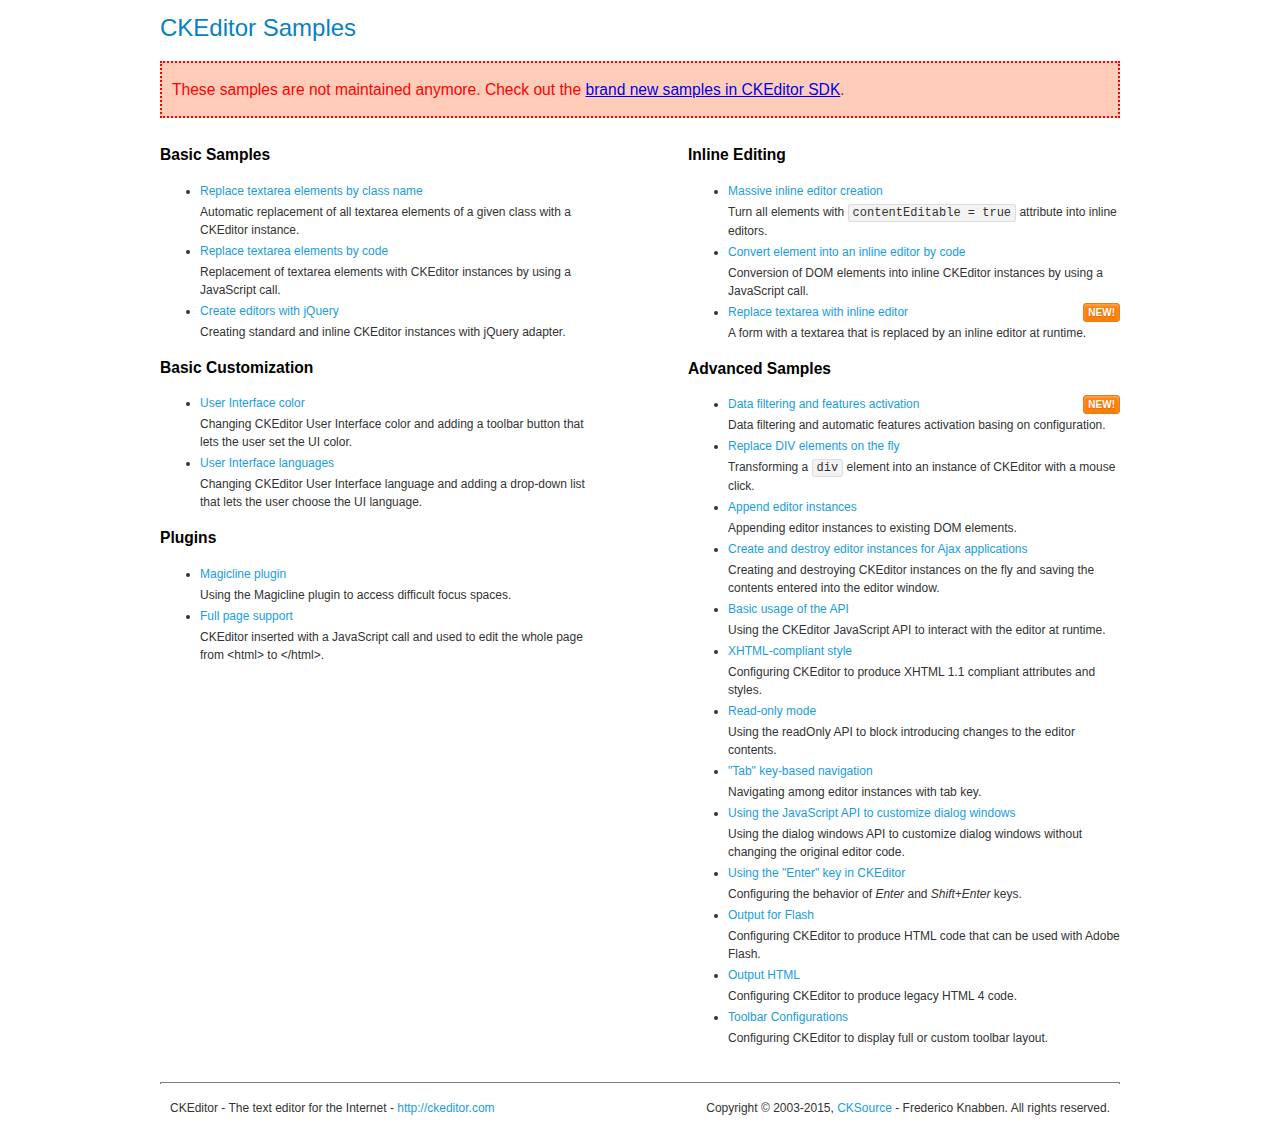
<file: app/lib/ckeditor_old/samples/old/index.html>
<!DOCTYPE html>
<!--
Copyright (c) 2003-2015, CKSource - Frederico Knabben. All rights reserved.
For licensing, see LICENSE.md or http://ckeditor.com/license
-->
<html>
<head>
	<meta charset="utf-8">
	<title>CKEditor Samples</title>
	<link rel="stylesheet" href="sample.css">
</head>
<body>
	<h1 class="samples">
		CKEditor Samples
	</h1>
	<div class="warning deprecated">
		These samples are not maintained anymore. Check out the <a href="http://sdk.ckeditor.com/">brand new samples in CKEditor SDK</a>.
	</div>
	<div class="twoColumns">
		<div class="twoColumnsLeft">
			<h2 class="samples">
				Basic Samples
			</h2>
			<dl class="samples">
				<dt><a class="samples" href="replacebyclass.html">Replace textarea elements by class name</a></dt>
				<dd>Automatic replacement of all textarea elements of a given class with a CKEditor instance.</dd>

				<dt><a class="samples" href="replacebycode.html">Replace textarea elements by code</a></dt>
				<dd>Replacement of textarea elements with CKEditor instances by using a JavaScript call.</dd>

				<dt><a class="samples" href="jquery.html">Create editors with jQuery</a></dt>
				<dd>Creating standard and inline CKEditor instances with jQuery adapter.</dd>
			</dl>

			<h2 class="samples">
				Basic Customization
			</h2>
			<dl class="samples">
				<dt><a class="samples" href="uicolor.html">User Interface color</a></dt>
				<dd>Changing CKEditor User Interface color and adding a toolbar button that lets the user set the UI color.</dd>

				<dt><a class="samples" href="uilanguages.html">User Interface languages</a></dt>
				<dd>Changing CKEditor User Interface language and adding a drop-down list that lets the user choose the UI language.</dd>
			</dl>


			<h2 class="samples">Plugins</h2>
<dl class="samples">
<dt><a class="samples" href="magicline/magicline.html">Magicline plugin</a></dt>
<dd>Using the Magicline plugin to access difficult focus spaces.</dd>

<dt><a class="samples" href="wysiwygarea/fullpage.html">Full page support</a></dt>
<dd>CKEditor inserted with a JavaScript call and used to edit the whole page from &lt;html&gt; to &lt;/html&gt;.</dd>
</dl>
		</div>
		<div class="twoColumnsRight">
			<h2 class="samples">
				Inline Editing
			</h2>
			<dl class="samples">
				<dt><a class="samples" href="inlineall.html">Massive inline editor creation</a></dt>
				<dd>Turn all elements with <code>contentEditable = true</code> attribute into inline editors.</dd>

				<dt><a class="samples" href="inlinebycode.html">Convert element into an inline editor by code</a></dt>
				<dd>Conversion of DOM elements into inline CKEditor instances by using a JavaScript call.</dd>

				<dt><a class="samples" href="inlinetextarea.html">Replace textarea with inline editor</a> <span class="new">New!</span></dt>
				<dd>A form with a textarea that is replaced by an inline editor at runtime.</dd>

				
			</dl>

			<h2 class="samples">
				Advanced Samples
			</h2>
			<dl class="samples">
				<dt><a class="samples" href="datafiltering.html">Data filtering and features activation</a> <span class="new">New!</span></dt>
				<dd>Data filtering and automatic features activation basing on configuration.</dd>

				<dt><a class="samples" href="divreplace.html">Replace DIV elements on the fly</a></dt>
				<dd>Transforming a <code>div</code> element into an instance of CKEditor with a mouse click.</dd>

				<dt><a class="samples" href="appendto.html">Append editor instances</a></dt>
				<dd>Appending editor instances to existing DOM elements.</dd>

				<dt><a class="samples" href="ajax.html">Create and destroy editor instances for Ajax applications</a></dt>
				<dd>Creating and destroying CKEditor instances on the fly and saving the contents entered into the editor window.</dd>

				<dt><a class="samples" href="api.html">Basic usage of the API</a></dt>
				<dd>Using the CKEditor JavaScript API to interact with the editor at runtime.</dd>

				<dt><a class="samples" href="xhtmlstyle.html">XHTML-compliant style</a></dt>
				<dd>Configuring CKEditor to produce XHTML 1.1 compliant attributes and styles.</dd>

				<dt><a class="samples" href="readonly.html">Read-only mode</a></dt>
				<dd>Using the readOnly API to block introducing changes to the editor contents.</dd>

				<dt><a class="samples" href="tabindex.html">"Tab" key-based navigation</a></dt>
				<dd>Navigating among editor instances with tab key.</dd>


				
<dt><a class="samples" href="dialog/dialog.html">Using the JavaScript API to customize dialog windows</a></dt>
<dd>Using the dialog windows API to customize dialog windows without changing the original editor code.</dd>

<dt><a class="samples" href="enterkey/enterkey.html">Using the &quot;Enter&quot; key in CKEditor</a></dt>
<dd>Configuring the behavior of <em>Enter</em> and <em>Shift+Enter</em> keys.</dd>

<dt><a class="samples" href="htmlwriter/outputforflash.html">Output for Flash</a></dt>
<dd>Configuring CKEditor to produce HTML code that can be used with Adobe Flash.</dd>

<dt><a class="samples" href="htmlwriter/outputhtml.html">Output HTML</a></dt>
<dd>Configuring CKEditor to produce legacy HTML 4 code.</dd>

<dt><a class="samples" href="toolbar/toolbar.html">Toolbar Configurations</a></dt>
<dd>Configuring CKEditor to display full or custom toolbar layout.</dd>

			</dl>
		</div>
	</div>
	<div id="footer">
		<hr>
		<p>
			CKEditor - The text editor for the Internet - <a class="samples" href="http://ckeditor.com/">http://ckeditor.com</a>
		</p>
		<p id="copy">
			Copyright &copy; 2003-2015, <a class="samples" href="http://cksource.com/">CKSource</a> - Frederico Knabben. All rights reserved.
		</p>
	</div>
</body>
</html>
</file>
<file: app/app.css>
/* app css stylesheet */

p{margin: 0;}
body{margin: 0;padding: 0;}


.main{
  width: 100%;
  display: block;
}
.main .main-l{border-top: 1px solid #8c8c8c;display: inline-block;width: 200px;position: fixed;border-right: 1px solid #8c8c8c;height: 1000px;padding: 10px;}
.main .main-l p{margin: 5px 0 5px 0;}
.main .main-r{border-top: 1px solid #8c8c8c;display: inline-block;width: 100%;position: absolute;left: 220px;padding: 10px;}

.gray-back{
  background-color: #ebebeb;
}

.top-head{
  position: fixed;
  z-index: 9999;
  width: 100%;
  background-color: #d9d9d9;
  border-bottom: 1px solid #000000;
}

#topBtn{
  display: inline-block;
  width: 20%;
}

#topEditor{
  display: inline-block;
  width: 70%;
}

.menu {
  list-style: none;
  border-bottom: 0.1em solid black;
  margin-bottom: 2em;
  padding: 0 0 0.5em;
}

.menu:before {
  content: "[";
}

.menu:after {
  content: "]";
}

.menu > li {
  display: inline;
}

.menu > li:before {
  content: "|";
  padding-right: 0.3em;
}

.menu > li:nth-child(1):before {
  content: "";
  padding: 0;
}

/*�°��Ծ���ʾ*/
/*.practise-plugin{background-color: #fff;padding:12px 0;border: 3px solid #95dddb;position: relative;max-width:420px;min-width:420px;width:420px;max-height: 78px;min-height: 78px;height: 78px;border-radius:8px;	cursor:default;display: inline-block}*/
/*.practise-plugin .content{line-height: 54px;height:54px;margin: 0 15px;background: url("../../../img/practise-default.png") no-repeat 0 center; /!*white-space: nowrap;text-overflow: ellipsis;overflow: hidden;*!/text-indent: 64px;}*/
/*.practise-plugin a{cursor: pointer}*/
/*.practise-plugin .edit, .practise-plugin .preview,.practise-plugin .delete{margin-left: 20px;}*/
/*.practise-plugin .preview{margin-left: 20px;}*/
/*.practise-plugin .edit-t{position: absolute;right: 0}*/

.first-title{font-weight: bold;font-size: 20px;background: #0c5d46;color: white;padding: 10px}
.first-title input{font-weight: bold;font-size: 20px;border: none;background: none;color: white;width: 100%;outline:none}
.second-title{font-weight: bold;font-size: 18px;background: #129c79;color: white;padding: 7px;margin-left: 10px;}
.second-title input{font-weight: bold;font-size: 18px;border: none;background: none;color: white;width: 100%;outline:none}

.main-content{padding: 10px 0 10px 20px;}
.main-content:hover{border: 1px solid #c5c5c5;padding: 9px 0 9px 19px;}
.main-content:hover .tools{height: inherit;display: block;position: absolute;width: 20px;background-color: #cecece;color: white;margin-left: -20px;}
.main-content .tools{display: none;}
.main-content .tools a{display: block;cursor: pointer;text-align: center;padding: 3px;}
</file>
<file: app/lib/textboxio/example.css>
body {
  font-family: Arial;
  font-size: 13px;
  color: #424242;
}

blockquote {
  border-left: #E4E4E4 solid 4px;
  margin: 0px 30px;
  padding: 0px 15px;
  font-size: 110%;
  font-style: italic;
}

h1 {
  font-size:2.5em;
  font-weight:normal;
}

h2 {
  margin-bottom:15px;
  font-size:2em;
  font-weight:normal;
}

h3 {
  margin: 16px 0px 8px 0px;
  font-size:1.5em;
  font-weight:bold;
}

h4 {
  margin: 16px 0px 8px 0px;
  font-size:1em;
  font-weight:bold;
}

img {
  border-style:none;
  margin: 5px;
}

table {
  border-collapse: collapse;
  font-size:1em;
}

table td,
table th {
  padding: .4em;
}

td {
  vertical-align: top;
}

th {
  vertical-align: middle;
}

td p {
  margin-top: 0px;
  margin-bottom: 0px;
}

th p {
  margin-top: 0px;
  margin-bottom: 0px;
}
</file>
<file: app/lib/ckeditor/samples/css/samples.css>
/**
 * @license Copyright (c) 2003-2015, CKSource - Frederico Knabben. All rights reserved.
 * For licensing, see LICENSE.md or http://ckeditor.com/license
 */
@media (max-width: 900px) {
  .global-is-mobile-hidden {
    display: none !important;
  }
}
article,
aside,
details,
figcaption,
figure,
footer,
header,
hgroup,
main,
menu,
nav,
section {
  display: block;
}
body,
html {
  margin: 0;
  padding: 0;
  font: 16px / 1.8 Arial, 'Helvetica Neue', Helvetica, sans-serif;
  font-weight: 300;
  color: #575757;
}
.grid-width-10 {
  width: 10%;
}
.grid-width-20 {
  width: 20%;
}
.grid-width-30 {
  width: 30%;
}
.grid-width-40 {
  width: 40%;
}
.grid-width-50 {
  width: 50%;
}
.grid-width-60 {
  width: 60%;
}
.grid-width-70 {
  width: 70%;
}
.grid-width-80 {
  width: 80%;
}
.grid-width-90 {
  width: 90%;
}
.grid-width-100 {
  width: 100%;
}
@media (max-width: 900px) {
  .grid-width-10,
  .grid-width-20,
  .grid-width-30,
  .grid-width-40,
  .grid-width-50,
  .grid-width-60,
  .grid-width-70,
  .grid-width-80,
  .grid-width-90,
  .grid-width-100 {
    width: 100%;
  }
}
*[class*="grid-width"] {
  -webkit-box-sizing: border-box;
  -moz-box-sizing: border-box;
  box-sizing: border-box;
  padding-left: 4%;
  padding-right: 4%;
  float: left;
}
*[class*="grid-width"]:after,
.grid-container:after,
*[class*="grid-width"]:before,
.grid-container:before {
  content: '';
  display: block;
  overflow: hidden;
  visibility: hidden;
  font-size: 0;
  line-height: 0;
  width: 0;
  height: 0;
}
*[class*="grid-width"]:after,
.grid-container:after {
  clear: both;
}
.grid-container {
  -webkit-box-sizing: border-box;
  -moz-box-sizing: border-box;
  box-sizing: border-box;
  margin-left: auto;
  margin-right: auto;
}
.grid-container-nested *[class*="grid-width"]:first-child {
  padding-left: 0;
}
.grid-container-nested *[class*="grid-width"]:last-child {
  padding-right: 0;
}
@media (max-width: 900px) {
  .grid-container-nested *[class*="grid-width"]:first-child {
    padding-left: 4%;
  }
  .grid-container-nested *[class*="grid-width"]:last-child {
    padding-right: 4%;
  }
}
.header-a {
  min-height: 140px;
  overflow: hidden;
}
.header-a .header-a-logo {
  margin: 40px 0 0;
}
@media (max-width: 900px) {
  .header-a .header-a-logo {
    text-align: center;
  }
}
.header-a .header-a-logo img {
  border: transparent;
}
.navigation-a {
  height: 30px;
  background: #3d3d3d;
  position: absolute;
  left: 0;
  right: 0;
  top: 0;
  padding: 0;
  overflow: hidden;
}
@media (max-width: 900px) {
  .navigation-a {
    text-align: center;
  }
}
.navigation-a ul {
  list-style: none;
  margin: 0;
  overflow: hidden;
}
.navigation-a ul li,
.navigation-a ul li a {
  display: inline-block;
}
@media (max-width: 900px) {
  .navigation-a ul {
    width: auto;
    text-overflow: ellipsis;
    white-space: nowrap;
    display: inline-block;
    float: none;
  }
  .navigation-a ul:before,
  .navigation-a ul:after {
    display: none;
  }
}
.navigation-a ul.navigation-a-left {
  text-align: left;
}
@media (max-width: 900px) {
  .navigation-a ul.navigation-a-left {
    padding-right: 0;
  }
}
.navigation-a ul.navigation-a-right {
  text-align: right;
}
@media (max-width: 900px) {
  .navigation-a ul.navigation-a-right {
    padding-left: 23px;
  }
}
.navigation-a ul li + li {
  margin-left: 23px;
}
.navigation-a ul li a {
  font-size: 10px;
  font-size: 0.625rem;
  line-height: 18px;
  line-height: 1.13rem;
  line-height: 30px;
  float: left;
  color: #dddddd;
  font-weight: bold;
  text-decoration: none;
  text-transform: uppercase;
}
.navigation-a ul li a:hover {
  cursor: pointer;
  color: #ffffff;
}
.icon-navigation-a-github:before,
.icon-navigation-a-github:after {
  background-image: url("[data-uri]");
}
.navigation-b {
  text-align: right;
  margin: 52px 0 0;
  overflow: visible;
}
@media (max-width: 900px) {
  .navigation-b {
    text-align: center;
    margin-top: 20px;
    padding: 0;
  }
}
.navigation-b ul {
  padding: 0;
  list-style: none;
  margin: 0;
  overflow: visible;
}
.navigation-b ul li,
.navigation-b ul li a {
  display: inline-block;
}
@media (max-width: 900px) {
  .navigation-b ul {
    display: table;
    width: 100%;
    padding-bottom: 1.5em;
  }
}
@media (max-width: 900px) {
  .navigation-b ul li {
    display: table-row;
  }
}
.navigation-b ul li + li {
  margin-left: 20px;
}
@media (max-width: 900px) {
  .navigation-b ul li + li {
    margin-left: 0;
  }
}
.navigation-b ul li a {
  -webkit-box-sizing: border-box;
  -moz-box-sizing: border-box;
  box-sizing: border-box;
  text-transform: uppercase;
  text-decoration: none;
  outline: none;
}
@media (max-width: 900px) {
  .navigation-b ul li a {
    width: 100%;
    -webkit-border-radius: 0;
    -webkit-background-clip: padding-box;
    -moz-border-radius: 0;
    -moz-background-clip: padding;
    border-radius: 0;
    background-clip: padding-box;
  }
}
.footer-a {
  font-size: 13px;
  font-size: 0.8125rem;
  line-height: 23.4px;
  line-height: 1.46rem;
  padding-top: 2.25em;
  padding-bottom: 2.25em;
  overflow: hidden;
  color: #8a8a8a;
}
.footer-a a {
  color: #27c0d8;
  text-decoration: none;
  border-bottom: 1px dotted #27c0d8;
}
.footer-a a:hover {
  color: #23adc2;
}
.footer-a p {
  margin: 0;
  display: inline-block;
  text-align: center;
}
.content {
  font-size: 14px;
  font-size: 0.875rem;
  line-height: 25.2px;
  line-height: 1.57rem;
  overflow: hidden;
  padding-top: 1.5em;
  padding-bottom: 1.5em;
}
.content p {
  margin: 0.75em 0;
}
.content ul,
.content ol,
.content pre,
.content blockquote,
.content textarea:not([class^="cke"]),
.content .cke {
  margin: 1.875em 0;
}
.content code,
.content kbd {
  -webkit-border-radius: 3px;
  -webkit-background-clip: padding-box;
  -moz-border-radius: 3px;
  -moz-background-clip: padding;
  border-radius: 3px;
  background-clip: padding-box;
  padding: 3px 4px;
}
.content pre,
.content code,
.content kbd,
.content blockquote {
  background: #f5f5f5;
}
.content blockquote,
.content pre {
  background: none;
  border-left: 4px solid #27c0d8;
  padding: 1.5em 2.25em;
}
.content p a,
.content ul a,
.content ol a,
.content blockquote a,
.content h1 a,
.content h2 a,
.content h3 a,
.content h4 a,
.content h5 a {
  color: #27c0d8;
  text-decoration: none;
  border-bottom: 1px dotted #27c0d8;
}
.content p a:hover,
.content ul a:hover,
.content ol a:hover,
.content blockquote a:hover,
.content h1 a:hover,
.content h2 a:hover,
.content h3 a:hover,
.content h4 a:hover,
.content h5 a:hover {
  color: #23adc2;
}
.content h1,
.content h2,
.content h3,
.content h4,
.content h5 {
  color: #000;
  font-weight: 100;
}
.content h1 code,
.content h2 code,
.content h3 code,
.content h4 code,
.content h5 code,
.content h1 kbd,
.content h2 kbd,
.content h3 kbd,
.content h4 kbd,
.content h5 kbd {
  font-size: inherit;
}
.content h1 a.content-heading-anchor,
.content h2 a.content-heading-anchor,
.content h3 a.content-heading-anchor,
.content h4 a.content-heading-anchor,
.content h5 a.content-heading-anchor {
  font-weight: 100;
  vertical-align: middle;
  opacity: 0;
  border: 0;
}
.content h1:hover a.content-heading-anchor,
.content h2:hover a.content-heading-anchor,
.content h3:hover a.content-heading-anchor,
.content h4:hover a.content-heading-anchor,
.content h5:hover a.content-heading-anchor {
  opacity: 1;
}
.content h1:target a,
.content h2:target a,
.content h3:target a,
.content h4:target a,
.content h5:target a {
  -webkit-animation: targetLinkOpacity 0.5s linear alternate;
  -moz-animation: targetLinkOpacity 0.5s linear alternate;
  -o-animation: targetLinkOpacity 0.5s linear alternate;
  animation: targetLinkOpacity 0.5s linear alternate;
  opacity: 1;
}
.content input,
.content select,
.content textarea:not([class^="cke"]) {
  -webkit-border-radius: 3px;
  -webkit-background-clip: padding-box;
  -moz-border-radius: 3px;
  -moz-background-clip: padding;
  border-radius: 3px;
  background-clip: padding-box;
  -webkit-box-shadow: inset 0 1px 1px rgba(0, 0, 0, 0.08);
  -moz-box-shadow: inset 0 1px 1px rgba(0, 0, 0, 0.08);
  box-shadow: inset 0 1px 1px rgba(0, 0, 0, 0.08);
  font: inherit;
  color: inherit;
  border: 1px solid #d9d9d9;
  padding: .2em .5em;
}
.content input:focus,
.content select:focus,
.content textarea:not([class^="cke"]):focus {
  border-color: #66afe9;
  outline: 0;
  -webkit-box-shadow: inset 0 1px 1px rgba(0, 0, 0, 0.08), 0 0 8px #93c6ef;
  -moz-box-shadow: inset 0 1px 1px rgba(0, 0, 0, 0.08), 0 0 8px #93c6ef;
  box-shadow: inset 0 1px 1px rgba(0, 0, 0, 0.08), 0 0 8px #93c6ef;
}
.content abbr {
  border-bottom: 1px dotted #666;
  cursor: pointer;
}
.content blockquote {
  font-style: italic;
  font-family: Georgia, Times, "Times New Roman", serif;
  font-size: 16px;
  font-size: 1rem;
  line-height: 28.8px;
  line-height: 1.8rem;
}
.content em {
  font-style: italic;
}
.content h1 {
  font-size: 36px;
  font-size: 2.25rem;
  line-height: 64.8px;
  line-height: 4.05rem;
  margin: 1.125em 0 0;
}
.content h2 {
  font-size: 27.2px;
  font-size: 1.7rem;
  line-height: 48.96px;
  line-height: 3.06rem;
  margin: 0.9em 0 0;
}
.content h3 {
  font-size: 24px;
  font-size: 1.5rem;
  line-height: 43.2px;
  line-height: 2.7rem;
  font-weight: 500;
  margin: 0.75em 0 0;
}
.content h4 {
  font-size: 19.2px;
  font-size: 1.2rem;
  line-height: 34.56px;
  line-height: 2.16rem;
  font-weight: 500;
  margin: 0.75em 0 0;
}
.content h5 {
  font-size: 17.6px;
  font-size: 1.1rem;
  line-height: 31.68px;
  line-height: 1.98rem;
  font-weight: 500;
  margin: 0.75em 0 0;
}
.content hr {
  border: 0;
  border-top: 4px solid #d9d9d9;
  margin: 1.5em 0;
}
.content input[type="text"] {
  height: 1.8em;
  line-height: 1.8em;
}
.content input[type="button"] {
  -webkit-appearance: button;
  -moz-appearance: button;
  appearance: button;
}
.content kbd {
  font-size: 12px;
  font-size: 0.75rem;
  line-height: 21.6px;
  line-height: 1.35rem;
  font-family: Arial, 'Helvetica Neue', Helvetica, sans-serif;
  padding: 2px 6px;
  -webkit-box-shadow: 0 0 4px #ffffff inset, 0 2px 0 #d9d9d9;
  -moz-box-shadow: 0 0 4px #ffffff inset, 0 2px 0 #d9d9d9;
  box-shadow: 0 0 4px #ffffff inset, 0 2px 0 #d9d9d9;
}
.content p img {
  vertical-align: middle;
}
.content p pre {
  padding: 1.5em;
}
.content pre {
  padding: 0;
  border: 0;
  tab-size: 4;
  -o-tab-size: 4;
  -moz-tab-size: 4;
}
.content pre,
.content code {
  font-size: 11.89px;
  font-size: 0.743rem;
  line-height: 21.4px;
  line-height: 1.34rem;
  font-family: Consolas, Menlo, Monaco, Lucida Console, Liberation Mono, DejaVu Sans Mono, Bitstream Vera Sans Mono, Courier New, monospace, serif;
}
.content pre a,
.content code a {
  border: 0;
}
.content pre code {
  padding: 0.75em;
  display: block;
}
.content strong {
  color: #000;
}
.content ul ul,
.content ol ul,
.content ul ol,
.content ol ol {
  margin: 0.75em 0;
}
.content ul li,
.content ol li {
  font-size: 14px;
  font-size: 0.875rem;
  line-height: 30.24px;
  line-height: 1.89rem;
}
.content textarea:not([class^="cke"]) {
  width: 100%;
}
.content div.todo {
  border: 2px dotted #444;
  padding: 10px;
  margin: 60px 0 10px 0;
  /* Remove me some day */
}
.content div.todo:before {
  content: "TODO";
  font-weight: bold;
}
body a.button-a,
body button.button-a,
body input.button-a {
  -webkit-border-radius: 3px;
  -webkit-background-clip: padding-box;
  -moz-border-radius: 3px;
  -moz-background-clip: padding;
  border-radius: 3px;
  background-clip: padding-box;
  font-size: 14px;
  font-size: 0.875rem;
  line-height: 25.2px;
  line-height: 1.57rem;
  height: 36px;
  line-height: 36px;
  padding: 0 1.1em;
  font-weight: 700;
  color: #3e3e3e;
  white-space: nowrap;
  text-decoration: none;
  display: inline-block;
  cursor: pointer;
  border: 0;
  vertical-align: middle;
  margin: 1px 0;
  background: transparent;
}
body a.button-a.icon-pos-left,
body button.button-a.icon-pos-left,
body input.button-a.icon-pos-left {
  padding-left: .8em;
}
body a.button-a.icon-pos-right,
body button.button-a.icon-pos-right,
body input.button-a.icon-pos-right {
  padding-right: .8em;
}
body a.button-a.button-a-no-text,
body button.button-a.button-a-no-text,
body input.button-a.button-a-no-text {
  -webkit-border-radius: 100px;
  -webkit-background-clip: padding-box;
  -moz-border-radius: 100px;
  -moz-background-clip: padding;
  border-radius: 100px;
  background-clip: padding-box;
  width: 36px;
  padding: 0;
  text-indent: -999px;
  overflow: hidden;
  position: relative;
  text-align: center;
}
body a.button-a.button-a-no-text:before,
body button.button-a.button-a-no-text:before,
body input.button-a.button-a-no-text:before {
  position: absolute;
  left: 50%;
  top: 50%;
  margin: -9px 0 0 -9px;
}
@media (max-width: 900px) {
  body a.button-a.button-a-mobile-collapsed,
  body button.button-a.button-a-mobile-collapsed,
  body input.button-a.button-a-mobile-collapsed {
    -webkit-border-radius: 100px;
    -webkit-background-clip: padding-box;
    -moz-border-radius: 100px;
    -moz-background-clip: padding;
    border-radius: 100px;
    background-clip: padding-box;
    width: 36px;
    padding: 0;
    text-indent: -999px;
    overflow: hidden;
    position: relative;
    text-align: center;
  }
  body a.button-a.button-a-mobile-collapsed:before,
  body button.button-a.button-a-mobile-collapsed:before,
  body input.button-a.button-a-mobile-collapsed:before {
    position: absolute;
    left: 50%;
    top: 50%;
    margin: -9px 0 0 -9px;
  }
  body a.button-a.button-a-mobile-collapsed:before,
  body button.button-a.button-a-mobile-collapsed:before,
  body input.button-a.button-a-mobile-collapsed:before {
    position: absolute;
    left: 50%;
    top: 50%;
    margin: -9px 0 0 -9px;
  }
}
body a.button-a:active,
body button.button-a:active,
body input.button-a:active,
body a.button-a:hover,
body button.button-a:hover,
body input.button-a:hover {
  color: #fff;
  background: #23adc2;
}
body a.button-a:focus,
body button.button-a:focus,
body input.button-a:focus {
  border-color: #66afe9;
  outline: 0;
  -webkit-box-shadow: inset 0 1px 1px rgba(0, 0, 0, 0.075), 0 0 8px #93c6ef;
  -moz-box-shadow: inset 0 1px 1px rgba(0, 0, 0, 0.075), 0 0 8px #93c6ef;
  box-shadow: inset 0 1px 1px rgba(0, 0, 0, 0.075), 0 0 8px #93c6ef;
}
body a.button-a-soft,
body button.button-a-soft,
body input.button-a-soft {
  background: #e7e7e7;
}
body a.button-a-soft:active,
body button.button-a-soft:active,
body input.button-a-soft:active,
body a.button-a-soft:hover,
body button.button-a-soft:hover,
body input.button-a-soft:hover {
  color: #3e3e3e;
  background: #cecece;
}
body a.button-a-background,
body button.button-a-background,
body input.button-a-background,
body a.navigation-b ul li a:hover,
body button.navigation-b ul li a:hover,
body input.navigation-b ul li a:hover {
  color: #fff;
  background: #27c0d8;
}
body a.button-a-background:active,
body button.button-a-background:active,
body input.button-a-background:active,
body a.button-a-background:hover,
body button.button-a-background:hover,
body input.button-a-background:hover,
body a.navigation-b ul li a:hover:active,
body button.navigation-b ul li a:hover:active,
body input.navigation-b ul li a:hover:active,
body a.navigation-b ul li a:hover:hover,
body button.navigation-b ul li a:hover:hover,
body input.navigation-b ul li a:hover:hover {
  color: #fff;
  background: #23adc2;
}
.balloon-a {
  font-size: 12px;
  font-size: 0.75rem;
  line-height: 21.6px;
  line-height: 1.35rem;
  -webkit-border-radius: 3px;
  -webkit-background-clip: padding-box;
  -moz-border-radius: 3px;
  -moz-background-clip: padding;
  border-radius: 3px;
  background-clip: padding-box;
  border-bottom: 3px solid #d4d4d4;
  background: #ebebeb;
  display: inline-block;
  white-space: nowrap;
  padding: .4em 1.2em .2em;
  font-weight: 700;
  position: relative;
  z-index: 1000;
  text-transform: none;
  color: #575757;
}
.balloon-a:hover {
  color: #575757;
}
.balloon-a:before {
  content: '';
  width: 0;
  height: 0;
  border-style: solid;
  position: absolute;
}
.balloon-a-ne:before,
.balloon-a-nw:before {
  top: -13px;
  border-width: 0 9px 15.6px 9px;
  border-color: transparent transparent #ebebeb transparent;
}
.balloon-a-se:before,
.balloon-a-sw:before {
  bottom: -13px;
  border-width: 15.6px 9px 0 9px;
  border-color: #ebebeb transparent transparent transparent;
}
.balloon-a-nw:before,
.balloon-a-sw:before {
  left: 20px;
}
.balloon-a-ne:before,
.balloon-a-se:before {
  right: 20px;
}
.icon-pos-left:before,
.icon-pos-right:after {
  content: '';
  display: inline-block;
  width: 18px;
  height: 18px;
  vertical-align: middle;
  background-repeat: no-repeat;
}
.icon-pos-left:before {
  margin-right: 10px;
}
.icon-pos-right:after {
  margin-left: 10px;
}
.icon-download:before,
.icon-download:after {
  background-image: url("[data-uri]");
}
.icon-question-mark:before,
.icon-question-mark:after {
  background-image: url("[data-uri]");
}
.icon-close:before,
.icon-close:after {
  background-image: url("[data-uri]");
}
.ie8 .switch > * {
  vertical-align: middle;
}
.ie8 .switch input[type="radio"] {
  margin: 0 0.25em;
  display: inline-block;
}
.ie8 .switch label {
  margin-left: 0 !important;
  margin-right: 0 !important;
}
.ie8 .switch label[data-for="1"] {
  float: left;
}
.ie8 .switch label[data-for="2"] {
  float: right;
}
.ie8 .switch .switch-inner {
  display: none;
}
.switch {
  font-size: 14px;
  font-size: 0.875rem;
  line-height: 25.2px;
  line-height: 1.57rem;
  font-weight: bold;
  background-color: #27c0d8;
  overflow: hidden;
  display: inline-block;
  padding: 0.75em 0.25em;
  color: #fff;
  -webkit-border-radius: 3px;
  -webkit-background-clip: padding-box;
  -moz-border-radius: 3px;
  -moz-background-clip: padding;
  border-radius: 3px;
  background-clip: padding-box;
  position: relative;
}
.switch input[type="radio"] {
  display: none;
}
.switch label {
  position: relative;
  z-index: 2;
  float: left;
  cursor: pointer;
  padding: 0 0.75em;
}
.switch label:hover {
  text-decoration: underline;
}
.switch .switch-inner {
  float: left;
  background-color: #FFF;
  height: 1.5em;
  width: 4.125em;
  padding: 2px;
  margin: 0 0.25em;
  -webkit-border-radius: 5.5px;
  -webkit-background-clip: padding-box;
  -moz-border-radius: 5.5px;
  -moz-background-clip: padding;
  border-radius: 5.5px;
  background-clip: padding-box;
}
.switch .switch-inner .handler {
  overflow: hidden;
  position: relative;
  display: block;
  height: 1.5em;
  width: 1.5em;
  background: #25b4cb;
  -webkit-border-radius: 4.5px;
  -webkit-background-clip: padding-box;
  -moz-border-radius: 4.5px;
  -moz-background-clip: padding;
  border-radius: 4.5px;
  background-clip: padding-box;
}
.switch .switch-inner .handler:before {
  content: '';
  display: block;
  position: absolute;
  top: 0;
  right: 0;
  bottom: 3px;
  left: 0;
  background-color: #34c4da;
  -webkit-border-bottom-left-radius: 4.5px;
  -moz-border-radius-bottomleft: 4.5px;
  border-bottom-left-radius: 4.5px;
  -webkit-border-bottom-right-radius: 4.5px;
  -webkit-background-clip: padding-box;
  -moz-border-radius-bottomright: 4.5px;
  -moz-background-clip: padding;
  border-bottom-right-radius: 4.5px;
  background-clip: padding-box;
}
.switch:hover .switch-inner .handler:before {
  background: #45c9dd;
}
.switch input[data-num="2"]:checked ~ .switch-inner > .handler {
  margin-left: auto;
}
.switch input[data-num="2"]:checked ~ label[data-for="1"] {
  padding-right: 5.125em;
  margin-right: -4.375em;
}
.switch input[data-num="1"]:checked ~ label[data-for="2"] {
  padding-left: 5.125em;
  margin-left: -4.375em;
}
.toggler {
  -webkit-user-select: none;
  -moz-user-select: none;
  -ms-user-select: none;
  user-select: none;
}
.toggler label {
  cursor: pointer;
}
.toggler [data-collapse] {
  display: inherit;
}
.toggler [data-expand] {
  display: none;
}
.toggler.collapsed [data-collapse] {
  display: none;
}
.toggler.collapsed [data-expand] {
  display: inherit;
}
.toggler-container {
  overflow: hidden;
}
.toggler-container.collapsed {
  height: 0;
}
.icon-toggler-expanded:before,
.icon-toggler-collapsed:before,
.icon-toggler-expanded:after,
.icon-toggler-collapsed:after {
  background-image: url("[data-uri]");
}
.icon-toggler-expanded.icon-light:before,
.icon-toggler-collapsed.icon-light:before,
.icon-toggler-expanded.icon-light:after,
.icon-toggler-collapsed.icon-light:after {
  background-image: url("[data-uri]");
}
.icon-toggler-expanded:before,
.icon-toggler-expanded:after {
  background-position: top left;
}
.icon-toggler-collapsed:before,
.icon-toggler-collapsed:after {
  background-position: bottom left;
}
.modal {
  padding: 20px;
  border-radius: 3px;
  background-color: white;
  max-width: 700px;
  -webkit-box-sizing: border-box;
  -moz-box-sizing: border-box;
  box-sizing: border-box;
  width: 80% !important;
  top: 50% !important;
  -webkit-transform: translate(-50%, -50%) !important;
  -moz-transform: translate(-50%, -50%) !important;
  -o-transform: translate(-50%, -50%) !important;
  -ms-transform: translate(-50%, -50%) !important;
  transform: translate(-50%, -50%) !important;
}
.modal-close {
  -webkit-border-radius: 100px;
  -webkit-background-clip: padding-box;
  -moz-border-radius: 100px;
  -moz-background-clip: padding;
  border-radius: 100px;
  background-clip: padding-box;
  cursor: pointer;
  height: 18px;
  width: 18px;
  position: absolute;
  top: 10px;
  right: 10px;
  font-size: 17px;
  text-align: center;
  line-height: 19px;
  background: #cccccc;
}
main .grid-container,
header .grid-container,
.navigation-a > div,
footer > div {
  max-width: 968px;
}
.header-a {
  margin-top: 30px;
}
.footer-a {
  border-top: 1px solid #d9d9d9;
}
.adjoined-top {
  background-color: #27c0d8;
  color: #fff;
}
.adjoined-top .content h1,
.adjoined-top .content h2,
.adjoined-top .content h3,
.adjoined-top .content h4,
.adjoined-top .content h5 {
  color: #fff;
}
.adjoined-top .content p {
  font-size: 18px;
  font-size: 1.125rem;
  line-height: 32.4px;
  line-height: 2.02rem;
  font-weight: 100;
}
.adjoined-top .content p a {
  text-decoration: none;
  border-bottom: 1px dotted #fff;
  color: inherit;
}
.adjoined-top .content p a:hover {
  color: #e6e6e6;
}
.adjoined-top .content button {
  color: #fff;
}
.adjoined-top .content strong {
  color: #fff;
}
.adjoined-top .content code {
  font-size: inherit;
  color: #27c0d8;
}
.adjoined-bottom {
  position: relative;
}
.adjoined-bottom:before {
  z-index: -1;
  content: '';
  background: #27c0d8;
  position: absolute;
  top: 0;
  left: 0;
  right: 0;
  height: 50%;
}
main .grid-container,
header .grid-container,
.navigation-a > div,
footer > div {
  max-width: 1052px;
}
main .grid-container.freed-width {
  max-width: none;
}
.switch {
  background: #25b4cb;
  float: right;
  overflow: visible;
}
.switch .balloon-a {
  position: absolute;
  top: -40px;
  right: 50%;
  margin-right: -15px;
  background: #FFEFC1;
  border-bottom-color: #DCDCA4;
}
.switch .balloon-a:before {
  border-color: #FFEFC1 transparent transparent transparent;
}
#toolbar .editors-container {
  overflow: hidden;
  height: 0;
  transition: height 200ms;
}
#toolbar .editors-container.active {
  height: auto;
}
#main #editor {
  background: #FFF;
  padding: 2% 4%;
  border: dashed 5px #27c0d8;
}
div.cke a.cke_button,
div.cke .cke_combo_button {
  border-bottom: none;
}
div.cke a.cke_button.cke_combo_button,
div.cke .cke_combo_button.cke_combo_button {
  border-bottom: 1px solid #a6a6a6;
}
#main .adjoined-top:before {
  height: 335px;
}
#toolbar .adjoined-top:before {
  height: 219px;
}
#toolbar .adjoined-top .grid-container-nested {
  height: 147px;
}
.content .grid-switch-magic {
  margin: 3.5em 0 0;
}
#info-box {
  padding-bottom: 0;
}
#info-box > div {
  width: 100%;
  text-align: right;
}
#info-box > div .toggler {
  padding-right: 0;
}
#info-box > div .toggler:hover {
  background: transparent;
  color: #000;
}
#info-box > div .toggler:hover > label {
  text-decoration: underline;
}
#info-box > div h2 {
  float: left;
  margin-top: 0;
}
#info-box > div#instructions-container {
  text-align: left;
}
#toolbarModifierWrapper {
  overflow: hidden;
  height: 0;
  opacity: 0;
  transition: height 200ms;
}
#toolbarModifierWrapper.active {
  height: auto;
  opacity: 1;
}
header {
  overflow: visible;
}
header div.grid-container {
  overflow: visible;
}
header .navigation-b {
  overflow: visible;
}
header .navigation-b ul {
  overflow: visible;
}
header .navigation-b a {
  position: relative;
}
header .balloon-a {
  position: absolute;
  top: 48px;
  left: 50%;
  margin-left: -35px;
}
@media (max-width: 1140px) {
  header .balloon-a {
    left: auto;
    margin-left: auto;
    right: 50%;
    margin-right: -35px;
  }
  header .balloon-a:before {
    left: auto;
    right: 22px;
  }
}
@media (max-width: 900px) {
  header .balloon-a {
    display: none;
  }
}
#toolbar .cke_toolbar {
  pointer-events: none;
  -webkit-user-select: none;
  -moz-user-select: none;
  -ms-user-select: none;
  user-select: none;
  cursor: default;
}
.some-toolbar-active .cke_toolbar {
  zoom: 1;
  filter: alpha(opacity=50);
  -webkit-opacity: 0.5;
  -moz-opacity: 0.5;
  opacity: 0.5;
}
.cke_toolbar.active {
  position: relative;
  zoom: 1;
  filter: alpha(opacity=100);
  -webkit-opacity: 1;
  -moz-opacity: 1;
  opacity: 1;
}
.cke_toolbar.active:after {
  content: '';
  display: block;
  position: absolute;
  top: 0;
  right: 6px;
  bottom: 5px;
  left: 0;
  -webkit-border-radius: 5px;
  -webkit-background-clip: padding-box;
  -moz-border-radius: 5px;
  -moz-background-clip: padding;
  border-radius: 5px;
  background-clip: padding-box;
  -webkit-box-shadow: 0px 0px 15px 3px #fff4b0;
  -moz-box-shadow: 0px 0px 15px 3px #fff4b0;
  box-shadow: 0px 0px 15px 3px #fff4b0;
}
.cke_toolbar.active .cke_toolgroup {
  -webkit-box-shadow: none;
  -moz-box-shadow: none;
  box-shadow: none;
  border-color: #e3c300;
}
.cke_toolbar.active .cke_combo,
.cke_toolbar.active .cke_toolgroup {
  position: relative;
  z-index: 2;
}
.cke_toolbar.active .cke_combo_button {
  -webkit-box-shadow: none;
  -moz-box-shadow: none;
  box-shadow: none;
}
.unselectable {
  -webkit-user-select: none;
  -moz-user-select: none;
  -ms-user-select: none;
  user-select: none;
}
.toolbar {
  padding: 5px 0;
  margin-bottom: 2.4em;
  overflow: hidden;
  background: #fff;
}
.toolbar button.button-a.cke_button {
  cursor: pointer;
  display: inline-block;
  padding: 4px 6px;
  outline: 0;
  border: 1px solid #a6a6a6;
}
.toolbar button.button-a.hidden {
  display: none;
}
.toolbar button.button-a.left {
  float: left;
  margin-right: 8px;
}
.toolbar button.button-a.right {
  float: right;
  margin-left: 8px;
}
.toolbar button.button-a .highlight {
  color: #ffefc1;
}
.configContainer.hidden,
.toolbarModifier.hidden,
.toolbarModifier-hints.hidden {
  display: none;
}
.toolbarModifier :focus,
.toolbar button:focus,
.configContainer textarea.configCode:focus {
  outline: none;
}
div.toolbarModifier {
  padding: 0;
  overflow: hidden;
  width: 100%;
  position: relative;
  display: table;
  border-collapse: collapse;
}
div.toolbarModifier ::-moz-focus-inner {
  border: 0;
}
div.toolbarModifier .empty {
  display: none;
}
div.toolbarModifier.empty-visible .empty {
  display: table-row;
  zoom: 1;
  filter: alpha(opacity=60);
  -webkit-opacity: 0.6;
  -moz-opacity: 0.6;
  opacity: 0.6;
}
div.toolbarModifier .empty > p {
  line-height: 31px;
}
div.toolbarModifier > ul {
  padding: 0;
  margin: 0;
  border-top: 1px solid #cccccc;
  width: 100%;
}
div.toolbarModifier > ul[data-type="table-header"] {
  display: table-header-group;
}
div.toolbarModifier > ul[data-type="table-body"] {
  display: table-row-group;
}
div.toolbarModifier > ul p {
  padding: 0;
  margin: 0;
}
div.toolbarModifier > ul > li {
  display: table-row;
}
div.toolbarModifier > ul > li[data-type="header"] {
  font-weight: bold;
  user-select: none;
  cursor: default;
}
div.toolbarModifier > ul > li[data-type="group"],
div.toolbarModifier > ul > li[data-type="separator"] {
  border-bottom: 1px solid #cccccc;
}
div.toolbarModifier > ul > li[data-type="subgroup"] {
  border-top: 1px solid #eee;
}
div.toolbarModifier > ul > li[data-type="subgroup"]:first-child {
  border-top: none;
}
div.toolbarModifier > ul > li[data-type="group"].active,
div.toolbarModifier > ul > li[data-type="group"]:hover,
div.toolbarModifier > ul > li[data-type="separator"].active,
div.toolbarModifier > ul > li[data-type="separator"]:hover {
  overflow: hidden;
  z-index: 2;
}
div.toolbarModifier > ul > li[data-type="group"].active,
div.toolbarModifier > ul > li[data-type="separator"].active,
div.toolbarModifier > ul > li[data-type="group"].active:hover,
div.toolbarModifier > ul > li[data-type="separator"].active:hover {
  background: #f0fafb;
}
div.toolbarModifier > ul > li[data-type="group"]:hover,
div.toolbarModifier > ul > li[data-type="separator"]:hover {
  background: #fffbe3;
}
div.toolbarModifier > ul > li[data-type="separator"] {
  background: #f5f5f5;
}
div.toolbarModifier > ul > li[data-type="separator"]:after {
  content: '';
  width: 100%;
}
div.toolbarModifier > ul > li[data-type="separator"] > p {
  padding: 2px 5px;
}
div.toolbarModifier > ul > li > p,
div.toolbarModifier > ul > li > ul {
  display: table-cell;
  vertical-align: middle;
}
div.toolbarModifier > ul > li p {
  padding-left: 5px;
  min-width: 200px;
}
div.toolbarModifier > ul > li p span {
  white-space: nowrap;
  cursor: default;
}
div.toolbarModifier > ul > li p span button {
  font-size: 12.666px;
  margin-right: 5px;
  cursor: pointer;
  background: #fff;
  -webkit-border-radius: 5px;
  -webkit-background-clip: padding-box;
  -moz-border-radius: 5px;
  -moz-background-clip: padding;
  border-radius: 5px;
  background-clip: padding-box;
  border: 1px solid #bbb;
  padding: 0 7px;
  line-height: 12px;
  height: 20px;
}
div.toolbarModifier > ul > li p span button:not(.disabled):hover,
div.toolbarModifier > ul > li p span button:not(.disabled):focus {
  color: #fff;
  background-color: #454545;
  border-color: transparent;
}
div.toolbarModifier > ul > li p span button.move.disabled {
  cursor: default;
  zoom: 1;
  filter: alpha(opacity=20);
  -webkit-opacity: 0.2;
  -moz-opacity: 0.2;
  opacity: 0.2;
}
div.toolbarModifier > ul > li ul {
  border-collapse: collapse;
  padding: 0;
  width: 100%;
}
div.toolbarModifier > ul > li ul li {
  display: table-row;
  list-style-type: none;
  line-height: 1;
}
div.toolbarModifier > ul > li ul li[data-type="subgroup"] {
  border-top: 1px solid #dddddd;
}
div.toolbarModifier > ul > li ul li[data-type="subgroup"]:first-child {
  border-top: 0;
}
div.toolbarModifier > ul > li ul li[data-type="subgroup"] [data-type="button"] {
  -webkit-border-radius: 3px;
  -webkit-background-clip: padding-box;
  -moz-border-radius: 3px;
  -moz-background-clip: padding;
  border-radius: 3px;
  background-clip: padding-box;
  padding: 0 2px;
}
div.toolbarModifier > ul > li ul li[data-type="subgroup"] [data-type="button"]:focus {
  background: rgba(0, 0, 0, 0.04);
}
div.toolbarModifier > ul > li ul li[data-type="subgroup"] [data-type="button"] input {
  vertical-align: middle;
}
div.toolbarModifier > ul > li ul li > p,
div.toolbarModifier > ul > li ul li > ul {
  display: table-cell;
  vertical-align: middle;
}
div.toolbarModifier > ul > li ul li ul {
  padding: 0;
}
div.toolbarModifier > ul > li ul li ul li {
  padding: 0;
  display: inline-block;
  cursor: pointer;
  margin: 2px 5px 2px 0;
}
div.toolbarModifier > ul > li ul li ul li .cke_combo_text {
  cursor: pointer;
  white-space: nowrap;
}
div.toolbarModifier > ul > li ul li ul li .cke_toolgroup,
div.toolbarModifier > ul > li ul li ul li .cke_combo_button {
  cursor: pointer;
  margin: 0;
  vertical-align: middle;
  border: 1px solid #ddd;
  font-size: 11.41px;
  font-size: 0.713rem;
  line-height: 20.54px;
  line-height: 1.28rem;
}
div.toolbarModifier > .codemirror-wrapper {
  overflow-y: auto;
}
div.toolbarModifier-hints {
  float: right;
  width: 350px;
  min-width: 150px;
  overflow-y: auto;
  margin-left: 1.5em;
}
div.toolbarModifier-hints h3 {
  font-size: 18.08px;
  font-size: 1.13rem;
  line-height: 32.54px;
  line-height: 2.03rem;
  padding: 0.36em 1.5em;
  background: #f5f5f5;
  border-bottom: 1px solid #dddddd;
  margin-top: 0;
  margin-bottom: 1.2em;
}
div.toolbarModifier-hints dl {
  margin-bottom: 1.2em;
  overflow: hidden;
}
div.toolbarModifier-hints dl .list-header {
  font-weight: bold;
  border: 0;
  padding-bottom: 0.6em;
}
div.toolbarModifier-hints dl > p {
  text-align: center;
}
div.toolbarModifier-hints dl dt {
  float: left;
  width: 9em;
  clear: both;
  text-align: right;
  border-top: 1px solid #dddddd;
  padding-left: 1.5em;
  padding-right: .1em;
  -webkit-box-sizing: border-box;
  -moz-box-sizing: border-box;
  box-sizing: border-box;
}
div.toolbarModifier-hints dl dt code {
  background: none;
  border: none;
  vertical-align: middle;
}
div.toolbarModifier-hints dl dd {
  margin-left: 10em;
  clear: right;
  padding-right: 1.5em;
}
div.toolbarModifier-hints dl dd code {
  line-height: 2.2em;
}
div.toolbarModifier-hints dl dd:after {
  content: '\00a0';
  display: block;
  clear: left;
  float: right;
  height: 0;
  width: 0;
}
.toolbarModifier-hints,
.configContainer textarea.configCode,
.CodeMirror {
  -webkit-border-radius: 3px;
  -webkit-background-clip: padding-box;
  -moz-border-radius: 3px;
  -moz-background-clip: padding;
  border-radius: 3px;
  background-clip: padding-box;
  border: 1px solid #ccc;
  font-size: 13.01px;
  font-size: 0.813rem;
  line-height: 23.42px;
  line-height: 1.46rem;
}
.configContainer textarea.configCode,
.CodeMirror pre,
.CodeMirror-linenumber {
  font-size: 13.01px;
  font-size: 0.813rem;
  line-height: 23.42px;
  line-height: 1.46rem;
  font-family: Consolas, Menlo, Monaco, Lucida Console, Liberation Mono, DejaVu Sans Mono, Bitstream Vera Sans Mono, Courier New, monospace, serif;
}
.CodeMirror pre {
  border: none;
  padding: 0;
  margin: 0;
}
.configContainer textarea.configCode {
  -webkit-box-sizing: border-box;
  -moz-box-sizing: border-box;
  box-sizing: border-box;
  color: #575757;
  padding: 10px;
  width: 100%;
  min-height: 500px;
  margin: 0;
  resize: none;
  outline: none;
  -moz-tab-size: 4;
  tab-size: 4;
  white-space: pre;
  word-wrap: normal;
  overflow: auto;
}
.CodeMirror-hints.toolbar-modifier {
  padding: 0;
  color: #575757;
  font-size: 14px;
  font-size: 0.875rem;
  line-height: 25.2px;
  line-height: 1.57rem;
  font-family: Consolas, Menlo, Monaco, Lucida Console, Liberation Mono, DejaVu Sans Mono, Bitstream Vera Sans Mono, Courier New, monospace, serif;
}
.CodeMirror-hints.toolbar-modifier .CodeMirror-hint-active {
  color: #575757;
  background: #f0fafb;
}
.CodeMirror-hints.toolbar-modifier > li:hover {
  background: #fffbe3;
}
/* Text modifier */
#toolbarModifierWrapper {
  margin-bottom: 1.2em;
}
#toolbarModifierWrapper .invalid .CodeMirror {
  background: #fff8f8;
  border-color: red;
}
#toolbarModifierWrapper .CodeMirror {
  height: auto;
  padding: 0 0.6em;
}
.staticContainer {
  position: fixed;
  top: 0;
  width: 100%;
  z-index: 10;
}
.staticContainer > .grid-container {
  max-width: 1052px;
}
.staticContainer > .grid-container .inner {
  background: #fff;
}
.staticContainer > .grid-container .inner .toolbar {
  margin-bottom: 0;
}
#help {
  position: relative;
  top: -15px;
  left: -5px;
}
#help-content {
  display: none;
}
/*# sourceMappingURL=[data-uri] */
</file>
<file: app/lib/ckeditor/samples/toolbarconfigurator/lib/codemirror/neo.css>
/* neo theme for codemirror */

/* Color scheme */

.cm-s-neo.CodeMirror {
  background-color:#ffffff;
  color:#2e383c;
  line-height:1.4375;
}
.cm-s-neo .cm-comment {color:#75787b}
.cm-s-neo .cm-keyword, .cm-s-neo .cm-property {color:#1d75b3}
.cm-s-neo .cm-atom,.cm-s-neo .cm-number {color:#75438a}
.cm-s-neo .cm-node,.cm-s-neo .cm-tag {color:#9c3328}
.cm-s-neo .cm-string {color:#b35e14}
.cm-s-neo .cm-variable,.cm-s-neo .cm-qualifier {color:#047d65}


/* Editor styling */

.cm-s-neo pre {
  padding:0;
}

.cm-s-neo .CodeMirror-gutters {
  border:none;
  border-right:10px solid transparent;
  background-color:transparent;
}

.cm-s-neo .CodeMirror-linenumber {
  padding:0;
  color:#e0e2e5;
}

.cm-s-neo .CodeMirror-guttermarker { color: #1d75b3; }
.cm-s-neo .CodeMirror-guttermarker-subtle { color: #e0e2e5; }
</file>
<file: app/lib/ckeditor/samples/old/sample.css>
/*
Copyright (c) 2003-2015, CKSource - Frederico Knabben. All rights reserved.
For licensing, see LICENSE.md or http://ckeditor.com/license
*/

html, body, h1, h2, h3, h4, h5, h6, div, span, blockquote, p, address, form, fieldset, img, ul, ol, dl, dt, dd, li, hr, table, td, th, strong, em, sup, sub, dfn, ins, del, q, cite, var, samp, code, kbd, tt, pre
{
	line-height: 1.5;
}

body
{
	padding: 10px 30px;
}

input, textarea, select, option, optgroup, button, td, th
{
	font-size: 100%;
}

pre
{
	-moz-tab-size: 4;
	tab-size: 4;
}

pre, code, kbd, samp, tt
{
	font-family: monospace,monospace;
	font-size: 1em;
}

body {
	width: 960px;
	margin: 0 auto;
}

code
{
	background: #f3f3f3;
	border: 1px solid #ddd;
	padding: 1px 4px;
	border-radius: 3px;
}

abbr
{
	border-bottom: 1px dotted #555;
	cursor: pointer;
}

.new, .beta
{
	text-transform: uppercase;
	font-size: 10px;
	font-weight: bold;
	padding: 1px 4px;
	margin: 0 0 0 5px;
	color: #fff;
	float: right;
	border-radius: 3px;
}

.new
{
	background: #FF7E00;
	border: 1px solid #DA8028;
	text-shadow: 0 1px 0 #C97626;

	box-shadow: 0 2px 3px 0 #FFA54E inset;
}

.beta
{
	background: #18C0DF;
	border: 1px solid #19AAD8;
	text-shadow: 0 1px 0 #048CAD;
	font-style: italic;

	box-shadow: 0 2px 3px 0 #50D4FD inset;
}

h1.samples
{
	color: #0782C1;
	font-size: 200%;
	font-weight: normal;
	margin: 0;
	padding: 0;
}

h1.samples a
{
	color: #0782C1;
	text-decoration: none;
	border-bottom: 1px dotted #0782C1;
}

.samples a:hover
{
	border-bottom: 1px dotted #0782C1;
}

h2.samples
{
	color: #000000;
	font-size: 130%;
	margin: 15px 0 0 0;
	padding: 0;
}

p, blockquote, address, form, pre, dl, h1.samples, h2.samples
{
	margin-bottom: 15px;
}

ul.samples
{
	margin-bottom: 15px;
}

.clear
{
	clear: both;
}

fieldset
{
	margin: 0;
	padding: 10px;
}

body, input, textarea
{
	color: #333333;
	font-family: Arial, Helvetica, sans-serif;
}

body
{
	font-size: 75%;
}

a.samples
{
	color: #189DE1;
	text-decoration: none;
}

form
{
	margin: 0;
	padding: 0;
}

pre.samples
{
	background-color: #F7F7F7;
	border: 1px solid #D7D7D7;
	overflow: auto;
	padding: 0.25em;
	white-space: pre-wrap; /* CSS 2.1 */
	word-wrap: break-word; /* IE7 */
}

#footer
{
	clear: both;
	padding-top: 10px;
}

#footer hr
{
	margin: 10px 0 15px 0;
	height: 1px;
	border: solid 1px gray;
	border-bottom: none;
}

#footer p
{
	margin: 0 10px 10px 10px;
	float: left;
}

#footer #copy
{
	float: right;
}

#outputSample
{
	width: 100%;
	table-layout: fixed;
}

#outputSample thead th
{
	color: #dddddd;
	background-color: #999999;
	padding: 4px;
	white-space: nowrap;
}

#outputSample tbody th
{
	vertical-align: top;
	text-align: left;
}

#outputSample pre
{
	margin: 0;
	padding: 0;
}

.description
{
	border: 1px dotted #B7B7B7;
	margin-bottom: 10px;
	padding: 10px 10px 0;
	overflow: hidden;
}

label
{
	display: block;
	margin-bottom: 6px;
}

/**
 *	CKEditor editables are automatically set with the "cke_editable" class
 *	plus cke_editable_(inline|themed) depending on the editor type.
 */

/* Style a bit the inline editables. */
.cke_editable.cke_editable_inline
{
	cursor: pointer;
}

/* Once an editable element gets focused, the "cke_focus" class is
   added to it, so we can style it differently. */
.cke_editable.cke_editable_inline.cke_focus
{
	box-shadow: inset 0px 0px 20px 3px #ddd, inset 0 0 1px #000;
	outline: none;
	background: #eee;
	cursor: text;
}

/* Avoid pre-formatted overflows inline editable. */
.cke_editable_inline pre
{
	white-space: pre-wrap;
	word-wrap: break-word;
}

/**
 *	Samples index styles.
 */

.twoColumns,
.twoColumnsLeft,
.twoColumnsRight
{
	overflow: hidden;
}

.twoColumnsLeft,
.twoColumnsRight
{
	width: 45%;
}

.twoColumnsLeft
{
	float: left;
}

.twoColumnsRight
{
	float: right;
}

dl.samples
{
	padding: 0 0 0 40px;
}
dl.samples > dt
{
	display: list-item;
	list-style-type: disc;
	list-style-position: outside;
	margin: 0 0 3px;
}
dl.samples > dd
{
	margin: 0 0 3px;
}
.warning
{
	color: #ff0000;
	background-color: #FFCCBA;
	border: 2px dotted #ff0000;
	padding: 15px 10px;
	margin: 10px 0;
}

.warning.deprecated {
	font-size: 1.3em;
}

/* Used on inline samples */

blockquote
{
	font-style: italic;
	font-family: Georgia, Times, "Times New Roman", serif;
	padding: 2px 0;
	border-style: solid;
	border-color: #ccc;
	border-width: 0;
}

.cke_contents_ltr blockquote
{
	padding-left: 20px;
	padding-right: 8px;
	border-left-width: 5px;
}

.cke_contents_rtl blockquote
{
	padding-left: 8px;
	padding-right: 20px;
	border-right-width: 5px;
}

img.right {
	border: 1px solid #ccc;
	float: right;
	margin-left: 15px;
	padding: 5px;
}

img.left {
	border: 1px solid #ccc;
	float: left;
	margin-right: 15px;
	padding: 5px;
}

.marker
{
	background-color: Yellow;
}
</file>
<file: app/lib/ckeditor/samples/toolbarconfigurator/lib/codemirror/codemirror.css>
/* BASICS */

.CodeMirror {
  /* Set height, width, borders, and global font properties here */
  font-family: monospace;
  height: 300px;
  color: black;
}

/* PADDING */

.CodeMirror-lines {
  padding: 4px 0; /* Vertical padding around content */
}
.CodeMirror pre {
  padding: 0 4px; /* Horizontal padding of content */
}

.CodeMirror-scrollbar-filler, .CodeMirror-gutter-filler {
  background-color: white; /* The little square between H and V scrollbars */
}

/* GUTTER */

.CodeMirror-gutters {
  border-right: 1px solid #ddd;
  background-color: #f7f7f7;
  white-space: nowrap;
}
.CodeMirror-linenumbers {}
.CodeMirror-linenumber {
  padding: 0 3px 0 5px;
  min-width: 20px;
  text-align: right;
  color: #999;
  white-space: nowrap;
}

.CodeMirror-guttermarker { color: black; }
.CodeMirror-guttermarker-subtle { color: #999; }

/* CURSOR */

.CodeMirror div.CodeMirror-cursor {
  border-left: 1px solid black;
}
/* Shown when moving in bi-directional text */
.CodeMirror div.CodeMirror-secondarycursor {
  border-left: 1px solid silver;
}
.CodeMirror.cm-fat-cursor div.CodeMirror-cursor {
  width: auto;
  border: 0;
  background: #7e7;
}
.CodeMirror.cm-fat-cursor div.CodeMirror-cursors {
  z-index: 1;
}

.cm-animate-fat-cursor {
  width: auto;
  border: 0;
  -webkit-animation: blink 1.06s steps(1) infinite;
  -moz-animation: blink 1.06s steps(1) infinite;
  animation: blink 1.06s steps(1) infinite;
}
@-moz-keyframes blink {
  0% { background: #7e7; }
  50% { background: none; }
  100% { background: #7e7; }
}
@-webkit-keyframes blink {
  0% { background: #7e7; }
  50% { background: none; }
  100% { background: #7e7; }
}
@keyframes blink {
  0% { background: #7e7; }
  50% { background: none; }
  100% { background: #7e7; }
}

/* Can style cursor different in overwrite (non-insert) mode */
div.CodeMirror-overwrite div.CodeMirror-cursor {}

.cm-tab { display: inline-block; text-decoration: inherit; }

.CodeMirror-ruler {
  border-left: 1px solid #ccc;
  position: absolute;
}

/* DEFAULT THEME */

.cm-s-default .cm-keyword {color: #708;}
.cm-s-default .cm-atom {color: #219;}
.cm-s-default .cm-number {color: #164;}
.cm-s-default .cm-def {color: #00f;}
.cm-s-default .cm-variable,
.cm-s-default .cm-punctuation,
.cm-s-default .cm-property,
.cm-s-default .cm-operator {}
.cm-s-default .cm-variable-2 {color: #05a;}
.cm-s-default .cm-variable-3 {color: #085;}
.cm-s-default .cm-comment {color: #a50;}
.cm-s-default .cm-string {color: #a11;}
.cm-s-default .cm-string-2 {color: #f50;}
.cm-s-default .cm-meta {color: #555;}
.cm-s-default .cm-qualifier {color: #555;}
.cm-s-default .cm-builtin {color: #30a;}
.cm-s-default .cm-bracket {color: #997;}
.cm-s-default .cm-tag {color: #170;}
.cm-s-default .cm-attribute {color: #00c;}
.cm-s-default .cm-header {color: blue;}
.cm-s-default .cm-quote {color: #090;}
.cm-s-default .cm-hr {color: #999;}
.cm-s-default .cm-link {color: #00c;}

.cm-negative {color: #d44;}
.cm-positive {color: #292;}
.cm-header, .cm-strong {font-weight: bold;}
.cm-em {font-style: italic;}
.cm-link {text-decoration: underline;}
.cm-strikethrough {text-decoration: line-through;}

.cm-s-default .cm-error {color: #f00;}
.cm-invalidchar {color: #f00;}

.CodeMirror-composing { border-bottom: 2px solid; }

/* Default styles for common addons */

div.CodeMirror span.CodeMirror-matchingbracket {color: #0f0;}
div.CodeMirror span.CodeMirror-nonmatchingbracket {color: #f22;}
.CodeMirror-matchingtag { background: rgba(255, 150, 0, .3); }
.CodeMirror-activeline-background {background: #e8f2ff;}

/* STOP */

/* The rest of this file contains styles related to the mechanics of
   the editor. You probably shouldn't touch them. */

.CodeMirror {
  position: relative;
  overflow: hidden;
  background: white;
}

.CodeMirror-scroll {
  overflow: scroll !important; /* Things will break if this is overridden */
  /* 30px is the magic margin used to hide the element's real scrollbars */
  /* See overflow: hidden in .CodeMirror */
  margin-bottom: -30px; margin-right: -30px;
  padding-bottom: 30px;
  height: 100%;
  outline: none; /* Prevent dragging from highlighting the element */
  position: relative;
}
.CodeMirror-sizer {
  position: relative;
  border-right: 30px solid transparent;
}

/* The fake, visible scrollbars. Used to force redraw during scrolling
   before actuall scrolling happens, thus preventing shaking and
   flickering artifacts. */
.CodeMirror-vscrollbar, .CodeMirror-hscrollbar, .CodeMirror-scrollbar-filler, .CodeMirror-gutter-filler {
  position: absolute;
  z-index: 6;
  display: none;
}
.CodeMirror-vscrollbar {
  right: 0; top: 0;
  overflow-x: hidden;
  overflow-y: scroll;
}
.CodeMirror-hscrollbar {
  bottom: 0; left: 0;
  overflow-y: hidden;
  overflow-x: scroll;
}
.CodeMirror-scrollbar-filler {
  right: 0; bottom: 0;
}
.CodeMirror-gutter-filler {
  left: 0; bottom: 0;
}

.CodeMirror-gutters {
  position: absolute; left: 0; top: 0;
  z-index: 3;
}
.CodeMirror-gutter {
  white-space: normal;
  height: 100%;
  display: inline-block;
  margin-bottom: -30px;
  /* Hack to make IE7 behave */
  *zoom:1;
  *display:inline;
}
.CodeMirror-gutter-wrapper {
  position: absolute;
  z-index: 4;
  height: 100%;
}
.CodeMirror-gutter-elt {
  position: absolute;
  cursor: default;
  z-index: 4;
}
.CodeMirror-gutter-wrapper {
  -webkit-user-select: none;
  -moz-user-select: none;
  user-select: none;
}

.CodeMirror-lines {
  cursor: text;
  min-height: 1px; /* prevents collapsing before first draw */
}
.CodeMirror pre {
  /* Reset some styles that the rest of the page might have set */
  -moz-border-radius: 0; -webkit-border-radius: 0; border-radius: 0;
  border-width: 0;
  background: transparent;
  font-family: inherit;
  font-size: inherit;
  margin: 0;
  white-space: pre;
  word-wrap: normal;
  line-height: inherit;
  color: inherit;
  z-index: 2;
  position: relative;
  overflow: visible;
  -webkit-tap-highlight-color: transparent;
}
.CodeMirror-wrap pre {
  word-wrap: break-word;
  white-space: pre-wrap;
  word-break: normal;
}

.CodeMirror-linebackground {
  position: absolute;
  left: 0; right: 0; top: 0; bottom: 0;
  z-index: 0;
}

.CodeMirror-linewidget {
  position: relative;
  z-index: 2;
  overflow: auto;
}

.CodeMirror-widget {}

.CodeMirror-code {
  outline: none;
}

/* Force content-box sizing for the elements where we expect it */
.CodeMirror-scroll,
.CodeMirror-sizer,
.CodeMirror-gutter,
.CodeMirror-gutters,
.CodeMirror-linenumber {
  -moz-box-sizing: content-box;
  box-sizing: content-box;
}

.CodeMirror-measure {
  position: absolute;
  width: 100%;
  height: 0;
  overflow: hidden;
  visibility: hidden;
}
.CodeMirror-measure pre { position: static; }

.CodeMirror div.CodeMirror-cursor {
  position: absolute;
  border-right: none;
  width: 0;
}

div.CodeMirror-cursors {
  visibility: hidden;
  position: relative;
  z-index: 3;
}
.CodeMirror-focused div.CodeMirror-cursors {
  visibility: visible;
}

.CodeMirror-selected { background: #d9d9d9; }
.CodeMirror-focused .CodeMirror-selected { background: #d7d4f0; }
.CodeMirror-crosshair { cursor: crosshair; }
.CodeMirror ::selection { background: #d7d4f0; }
.CodeMirror ::-moz-selection { background: #d7d4f0; }

.cm-searching {
  background: #ffa;
  background: rgba(255, 255, 0, .4);
}

/* IE7 hack to prevent it from returning funny offsetTops on the spans */
.CodeMirror span { *vertical-align: text-bottom; }

/* Used to force a border model for a node */
.cm-force-border { padding-right: .1px; }

@media print {
  /* Hide the cursor when printing */
  .CodeMirror div.CodeMirror-cursors {
    visibility: hidden;
  }
}

/* See issue #2901 */
.cm-tab-wrap-hack:after { content: ''; }

/* Help users use markselection to safely style text background */
span.CodeMirror-selectedtext { background: none; }
</file>
<file: app/lib/ckeditor/samples/toolbarconfigurator/lib/codemirror/show-hint.css>
.CodeMirror-hints {
  position: absolute;
  z-index: 10;
  overflow: hidden;
  list-style: none;

  margin: 0;
  padding: 2px;

  -webkit-box-shadow: 2px 3px 5px rgba(0,0,0,.2);
  -moz-box-shadow: 2px 3px 5px rgba(0,0,0,.2);
  box-shadow: 2px 3px 5px rgba(0,0,0,.2);
  border-radius: 3px;
  border: 1px solid silver;

  background: white;
  font-size: 90%;
  font-family: monospace;

  max-height: 20em;
  overflow-y: auto;
}

.CodeMirror-hint {
  margin: 0;
  padding: 0 4px;
  border-radius: 2px;
  max-width: 19em;
  overflow: hidden;
  white-space: pre;
  color: black;
  cursor: pointer;
}

li.CodeMirror-hint-active {
  background: #08f;
  color: white;
}
</file>
<file: app/lib/ckeditor/samples/toolbarconfigurator/css/fontello.css>
@font-face {
  font-family: 'fontello';
  src: url('../font/fontello.eot?89024372');
  src: url('../font/fontello.eot?89024372#iefix') format('embedded-opentype'),
       url('../font/fontello.woff?89024372') format('woff'),
       url('../font/fontello.ttf?89024372') format('truetype'),
       url('../font/fontello.svg?89024372#fontello') format('svg');
  font-weight: normal;
  font-style: normal;
}
/* Chrome hack: SVG is rendered more smooth in Windozze. 100% magic, uncomment if you need it. */
/* Note, that will break hinting! In other OS-es font will be not as sharp as it could be */
/*
@media screen and (-webkit-min-device-pixel-ratio:0) {
  @font-face {
    font-family: 'fontello';
    src: url('../font/fontello.svg?89024372#fontello') format('svg');
  }
}
*/

 [class^="icon-"]:before, [class*=" icon-"]:before {
  font-family: "fontello";
  font-style: normal;
  font-weight: normal;
  speak: none;

  display: inline-block;
  text-decoration: inherit;
  width: 1em;
  margin-right: .2em;
  text-align: center;
  /* opacity: .8; */

  /* For safety - reset parent styles, that can break glyph codes*/
  font-variant: normal;
  text-transform: none;

  /* fix buttons height, for twitter bootstrap */
  line-height: 1em;

  /* Animation center compensation - margins should be symmetric */
  /* remove if not needed */
  margin-left: .2em;

  /* you can be more comfortable with increased icons size */
  /* font-size: 120%; */

  /* Uncomment for 3D effect */
  /* text-shadow: 1px 1px 1px rgba(127, 127, 127, 0.3); */
}

.icon-trash:before { content: '\e802'; } /* '' */
.icon-down-big:before { content: '\e800'; } /* '' */
.icon-up-big:before { content: '\e801'; } /* '' */
</file>
<file: app/lib/ckeditor_old/samples/old/sample.css>
/*
Copyright (c) 2003-2015, CKSource - Frederico Knabben. All rights reserved.
For licensing, see LICENSE.md or http://ckeditor.com/license
*/

html, body, h1, h2, h3, h4, h5, h6, div, span, blockquote, p, address, form, fieldset, img, ul, ol, dl, dt, dd, li, hr, table, td, th, strong, em, sup, sub, dfn, ins, del, q, cite, var, samp, code, kbd, tt, pre
{
	line-height: 1.5;
}

body
{
	padding: 10px 30px;
}

input, textarea, select, option, optgroup, button, td, th
{
	font-size: 100%;
}

pre
{
	-moz-tab-size: 4;
	tab-size: 4;
}

pre, code, kbd, samp, tt
{
	font-family: monospace,monospace;
	font-size: 1em;
}

body {
	width: 960px;
	margin: 0 auto;
}

code
{
	background: #f3f3f3;
	border: 1px solid #ddd;
	padding: 1px 4px;
	border-radius: 3px;
}

abbr
{
	border-bottom: 1px dotted #555;
	cursor: pointer;
}

.new, .beta
{
	text-transform: uppercase;
	font-size: 10px;
	font-weight: bold;
	padding: 1px 4px;
	margin: 0 0 0 5px;
	color: #fff;
	float: right;
	border-radius: 3px;
}

.new
{
	background: #FF7E00;
	border: 1px solid #DA8028;
	text-shadow: 0 1px 0 #C97626;

	box-shadow: 0 2px 3px 0 #FFA54E inset;
}

.beta
{
	background: #18C0DF;
	border: 1px solid #19AAD8;
	text-shadow: 0 1px 0 #048CAD;
	font-style: italic;

	box-shadow: 0 2px 3px 0 #50D4FD inset;
}

h1.samples
{
	color: #0782C1;
	font-size: 200%;
	font-weight: normal;
	margin: 0;
	padding: 0;
}

h1.samples a
{
	color: #0782C1;
	text-decoration: none;
	border-bottom: 1px dotted #0782C1;
}

.samples a:hover
{
	border-bottom: 1px dotted #0782C1;
}

h2.samples
{
	color: #000000;
	font-size: 130%;
	margin: 15px 0 0 0;
	padding: 0;
}

p, blockquote, address, form, pre, dl, h1.samples, h2.samples
{
	margin-bottom: 15px;
}

ul.samples
{
	margin-bottom: 15px;
}

.clear
{
	clear: both;
}

fieldset
{
	margin: 0;
	padding: 10px;
}

body, input, textarea
{
	color: #333333;
	font-family: Arial, Helvetica, sans-serif;
}

body
{
	font-size: 75%;
}

a.samples
{
	color: #189DE1;
	text-decoration: none;
}

form
{
	margin: 0;
	padding: 0;
}

pre.samples
{
	background-color: #F7F7F7;
	border: 1px solid #D7D7D7;
	overflow: auto;
	padding: 0.25em;
	white-space: pre-wrap; /* CSS 2.1 */
	word-wrap: break-word; /* IE7 */
}

#footer
{
	clear: both;
	padding-top: 10px;
}

#footer hr
{
	margin: 10px 0 15px 0;
	height: 1px;
	border: solid 1px gray;
	border-bottom: none;
}

#footer p
{
	margin: 0 10px 10px 10px;
	float: left;
}

#footer #copy
{
	float: right;
}

#outputSample
{
	width: 100%;
	table-layout: fixed;
}

#outputSample thead th
{
	color: #dddddd;
	background-color: #999999;
	padding: 4px;
	white-space: nowrap;
}

#outputSample tbody th
{
	vertical-align: top;
	text-align: left;
}

#outputSample pre
{
	margin: 0;
	padding: 0;
}

.description
{
	border: 1px dotted #B7B7B7;
	margin-bottom: 10px;
	padding: 10px 10px 0;
	overflow: hidden;
}

label
{
	display: block;
	margin-bottom: 6px;
}

/**
 *	CKEditor editables are automatically set with the "cke_editable" class
 *	plus cke_editable_(inline|themed) depending on the editor type.
 */

/* Style a bit the inline editables. */
.cke_editable.cke_editable_inline
{
	cursor: pointer;
}

/* Once an editable element gets focused, the "cke_focus" class is
   added to it, so we can style it differently. */
.cke_editable.cke_editable_inline.cke_focus
{
	box-shadow: inset 0px 0px 20px 3px #ddd, inset 0 0 1px #000;
	outline: none;
	background: #eee;
	cursor: text;
}

/* Avoid pre-formatted overflows inline editable. */
.cke_editable_inline pre
{
	white-space: pre-wrap;
	word-wrap: break-word;
}

/**
 *	Samples index styles.
 */

.twoColumns,
.twoColumnsLeft,
.twoColumnsRight
{
	overflow: hidden;
}

.twoColumnsLeft,
.twoColumnsRight
{
	width: 45%;
}

.twoColumnsLeft
{
	float: left;
}

.twoColumnsRight
{
	float: right;
}

dl.samples
{
	padding: 0 0 0 40px;
}
dl.samples > dt
{
	display: list-item;
	list-style-type: disc;
	list-style-position: outside;
	margin: 0 0 3px;
}
dl.samples > dd
{
	margin: 0 0 3px;
}
.warning
{
	color: #ff0000;
	background-color: #FFCCBA;
	border: 2px dotted #ff0000;
	padding: 15px 10px;
	margin: 10px 0;
}

.warning.deprecated {
	font-size: 1.3em;
}

/* Used on inline samples */

blockquote
{
	font-style: italic;
	font-family: Georgia, Times, "Times New Roman", serif;
	padding: 2px 0;
	border-style: solid;
	border-color: #ccc;
	border-width: 0;
}

.cke_contents_ltr blockquote
{
	padding-left: 20px;
	padding-right: 8px;
	border-left-width: 5px;
}

.cke_contents_rtl blockquote
{
	padding-left: 8px;
	padding-right: 20px;
	border-right-width: 5px;
}

img.right {
	border: 1px solid #ccc;
	float: right;
	margin-left: 15px;
	padding: 5px;
}

img.left {
	border: 1px solid #ccc;
	float: left;
	margin-right: 15px;
	padding: 5px;
}

.marker
{
	background-color: Yellow;
}
</file>
